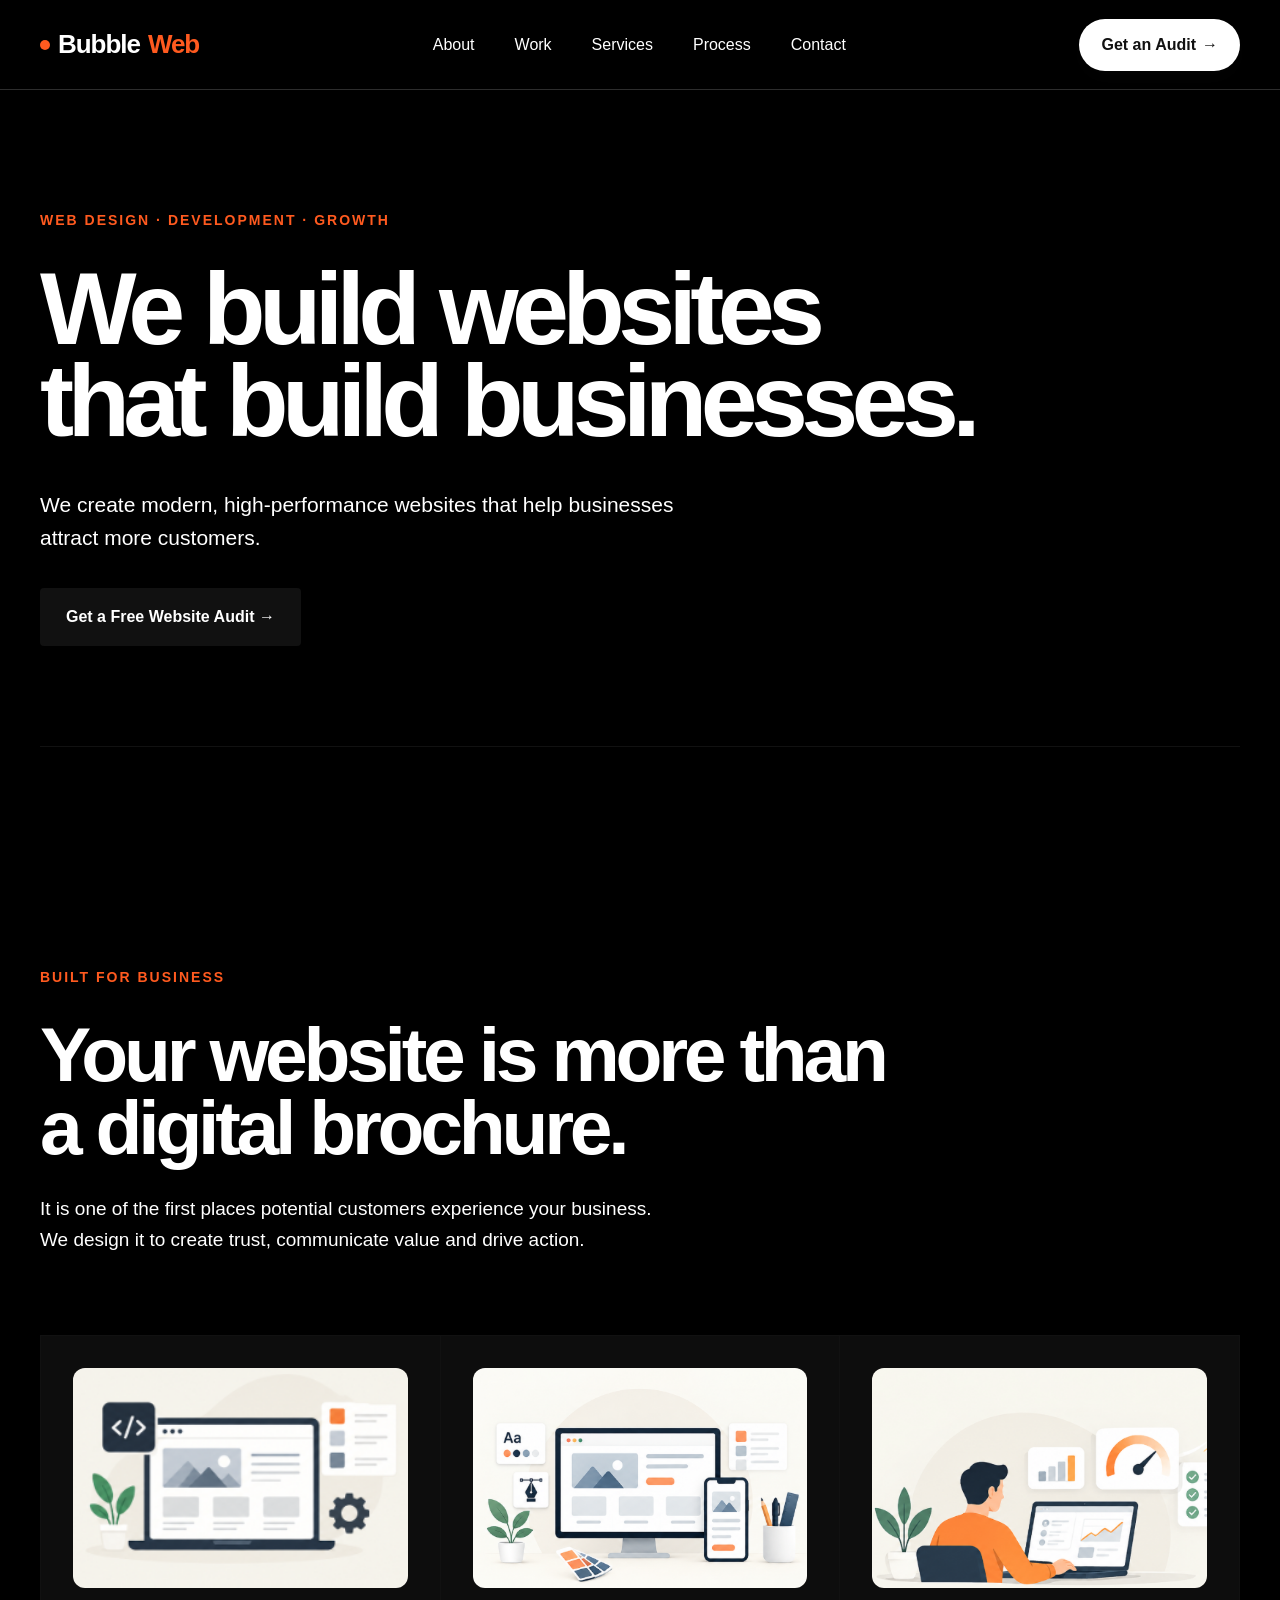
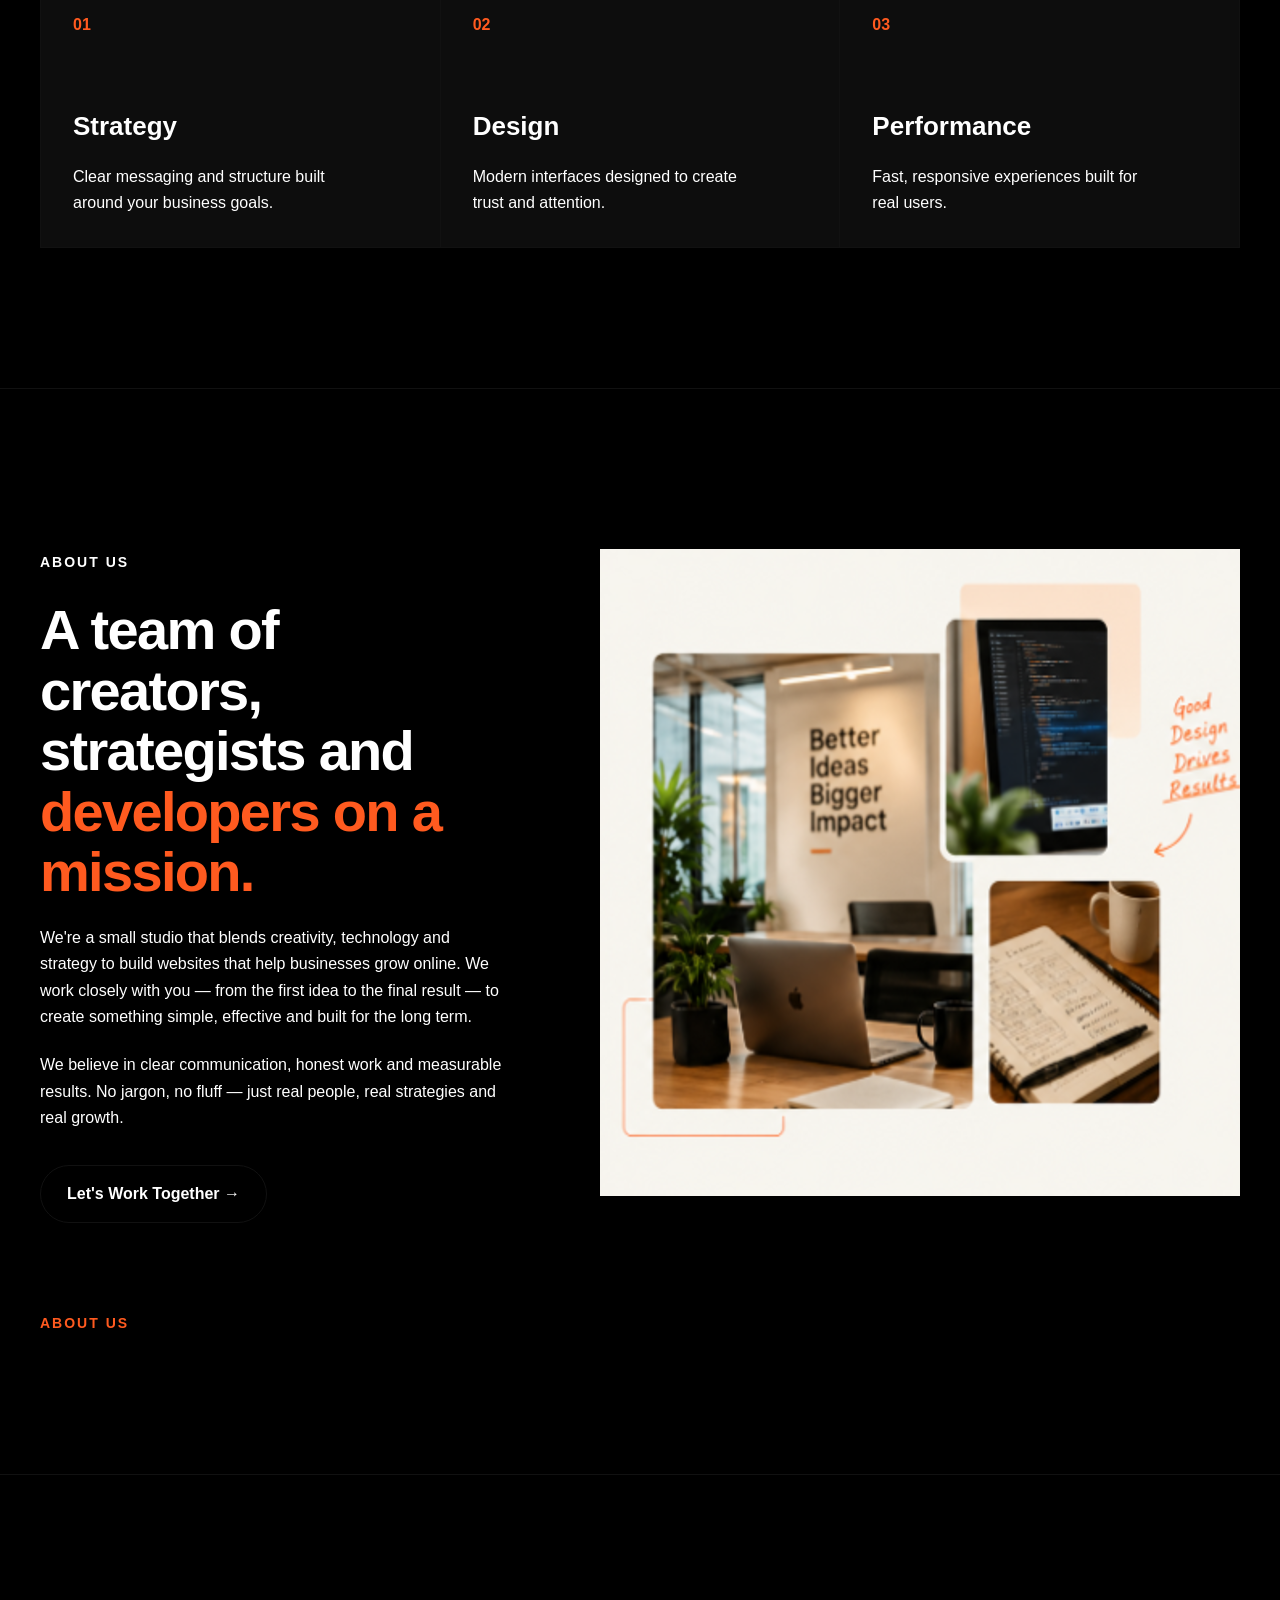
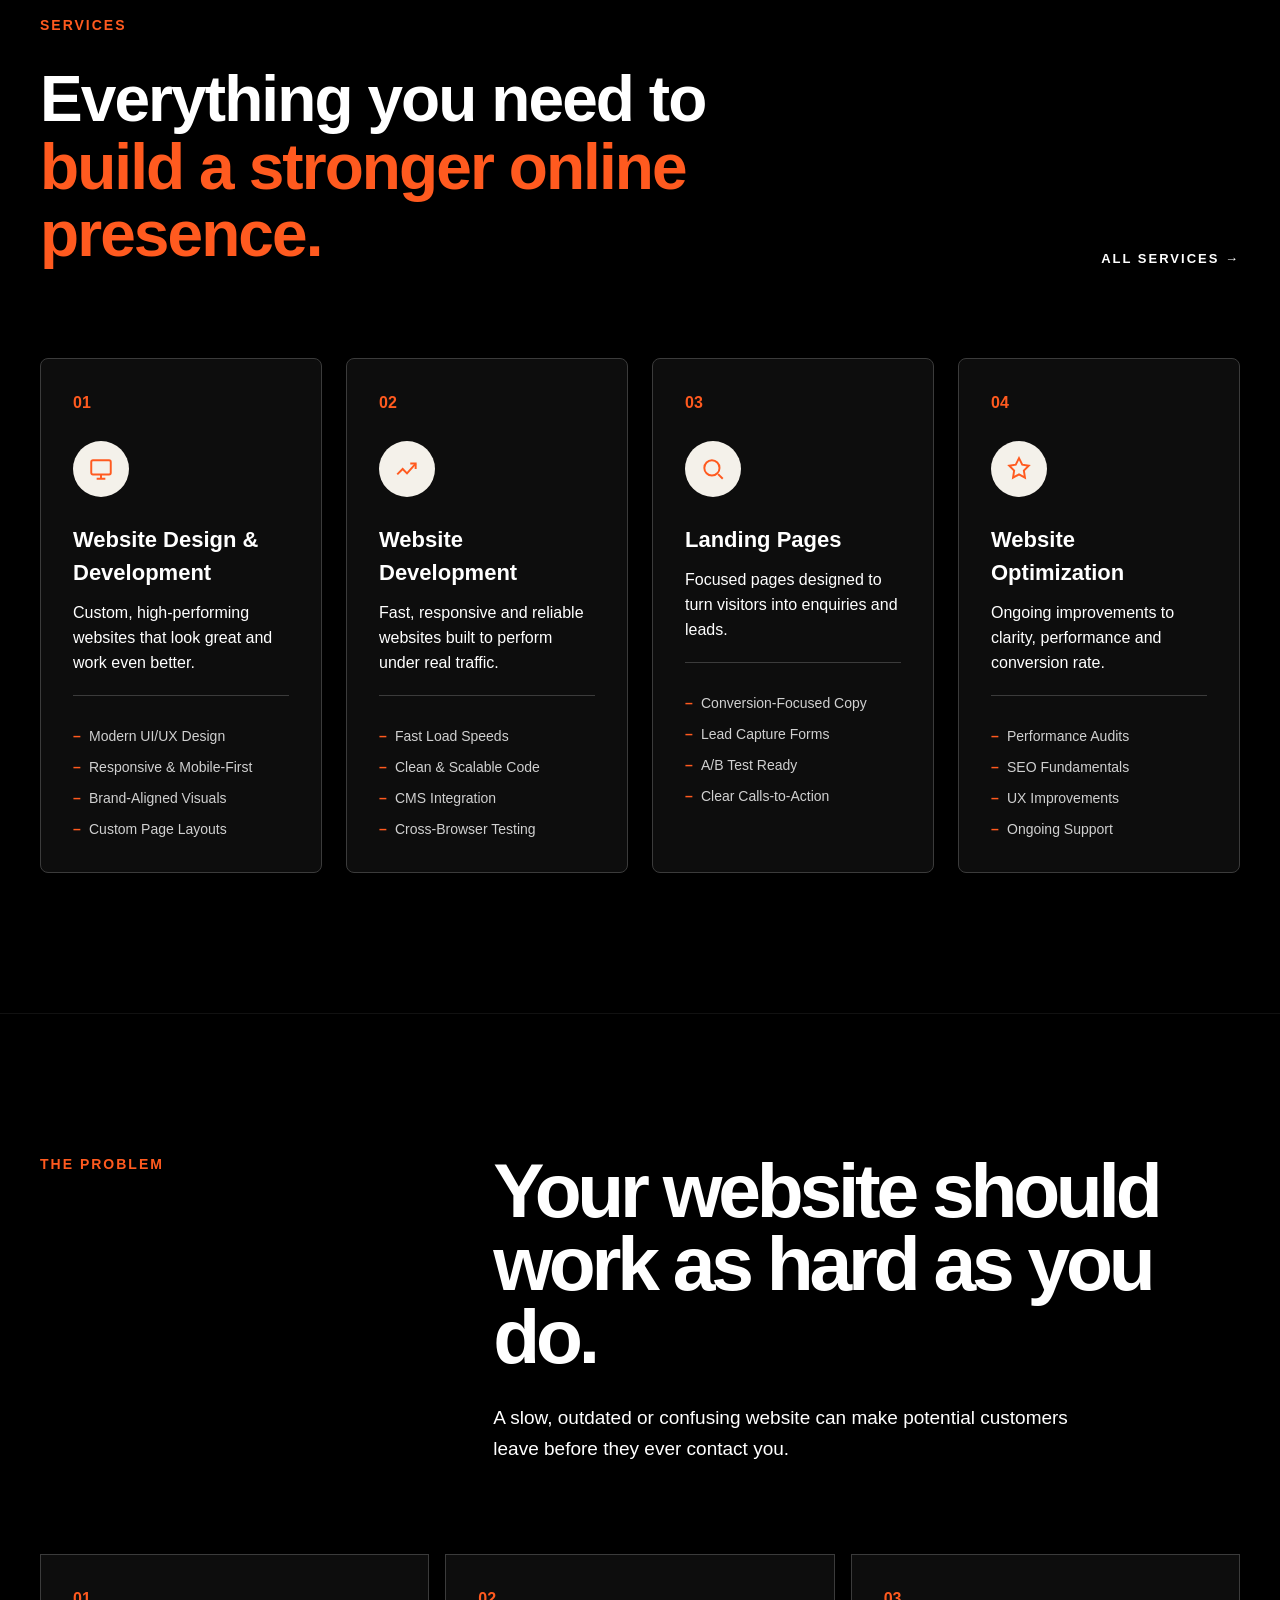
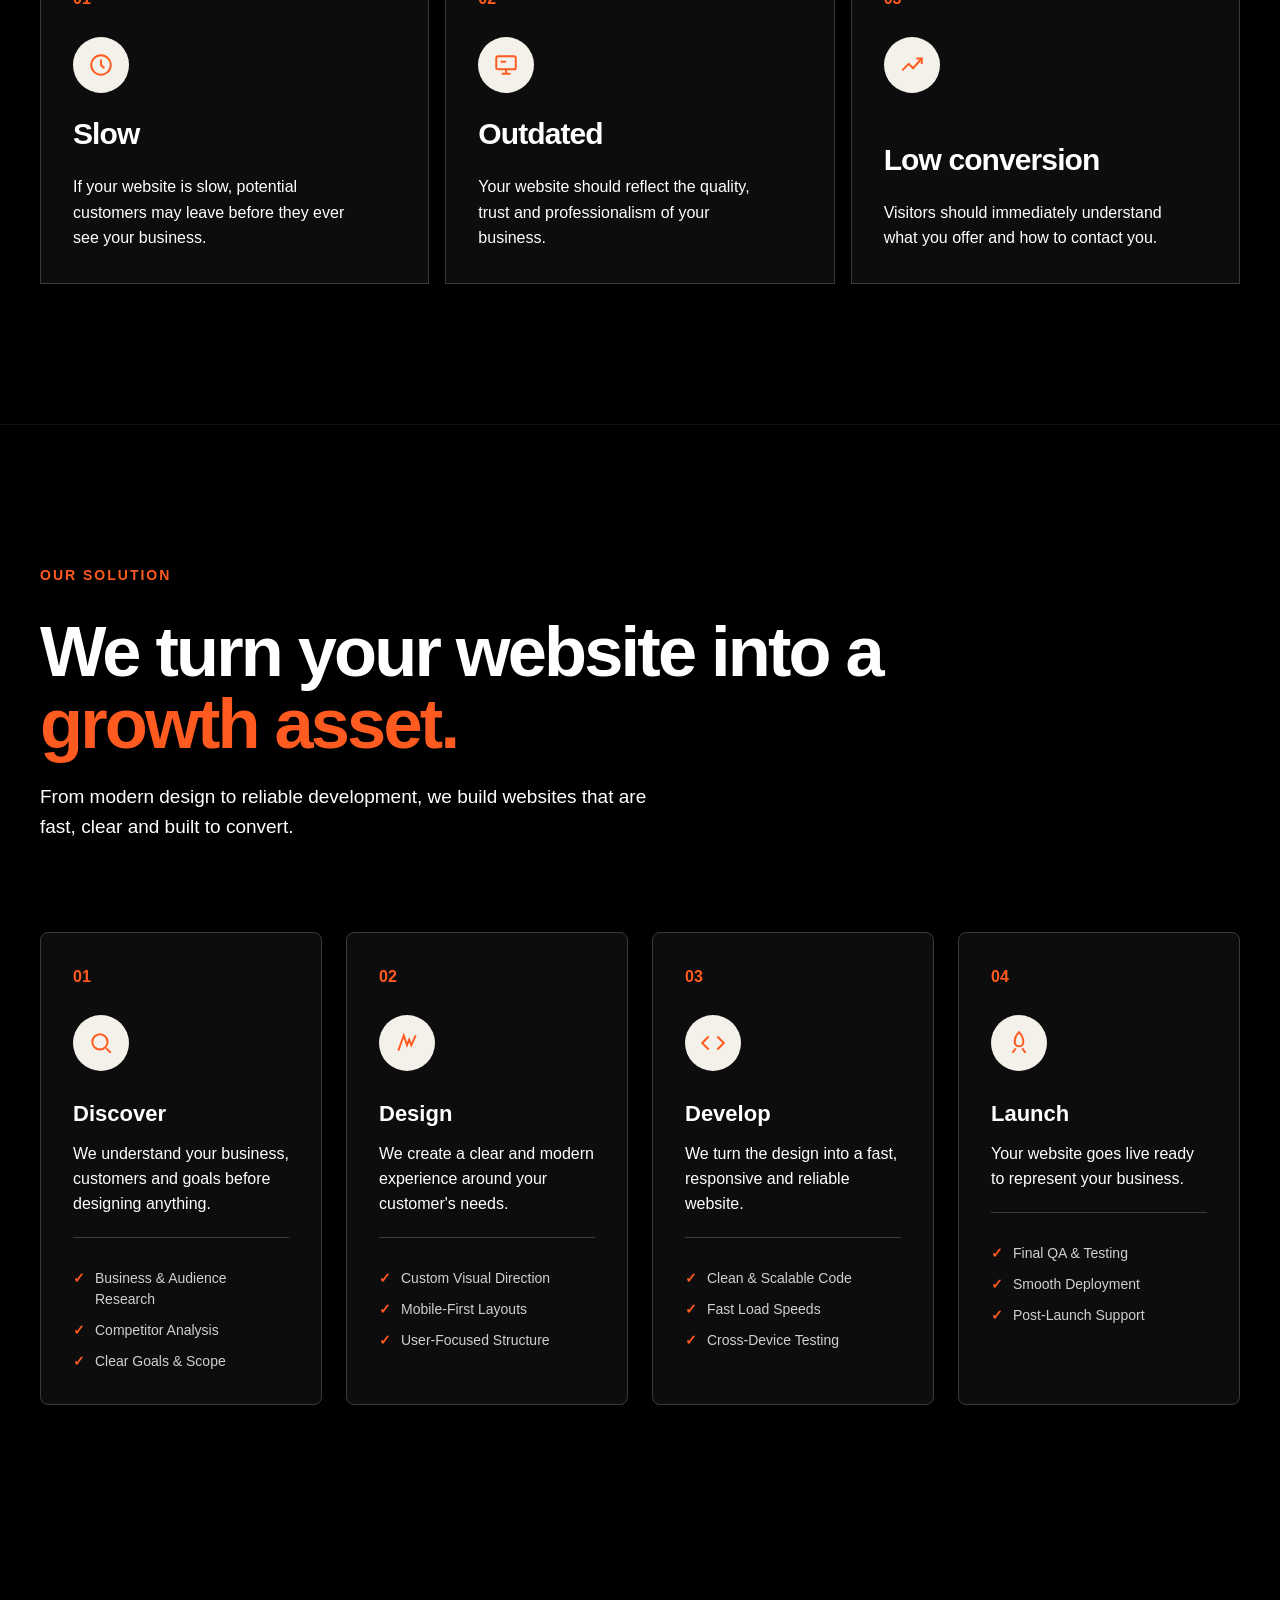
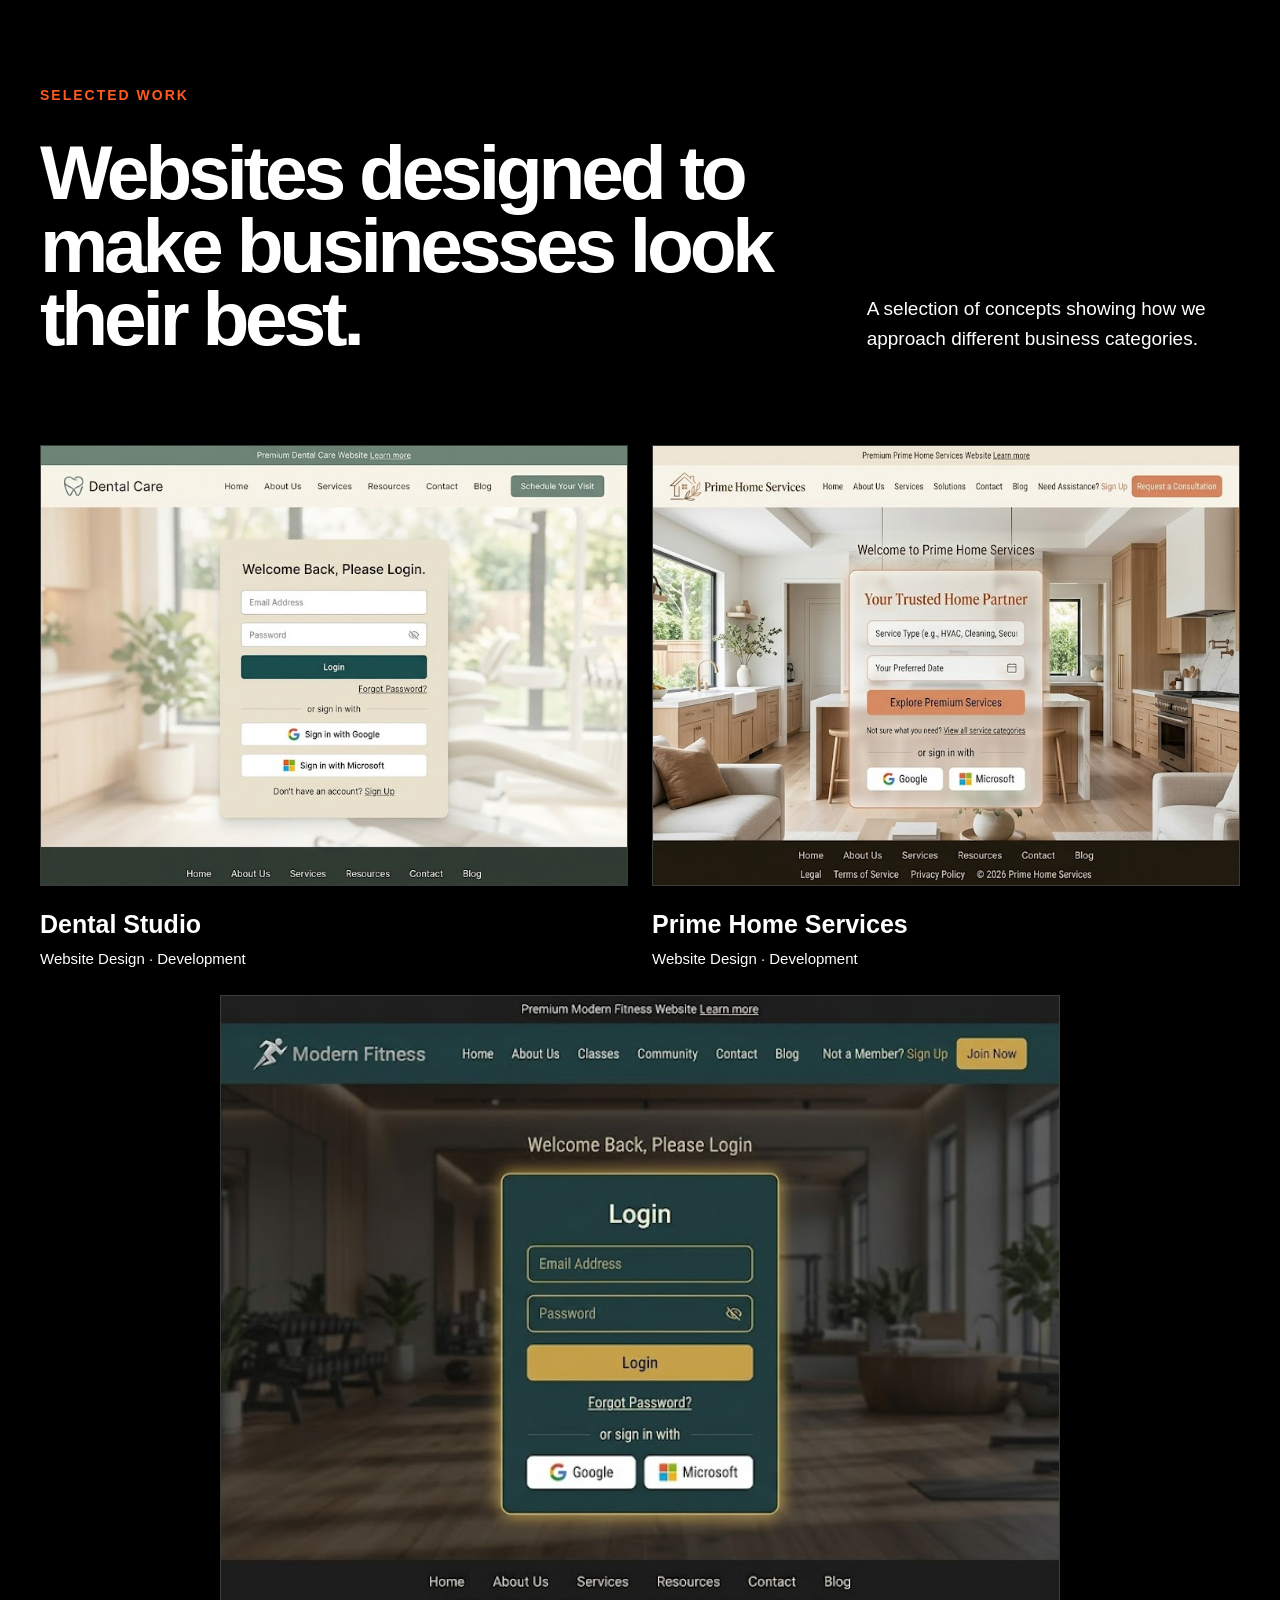
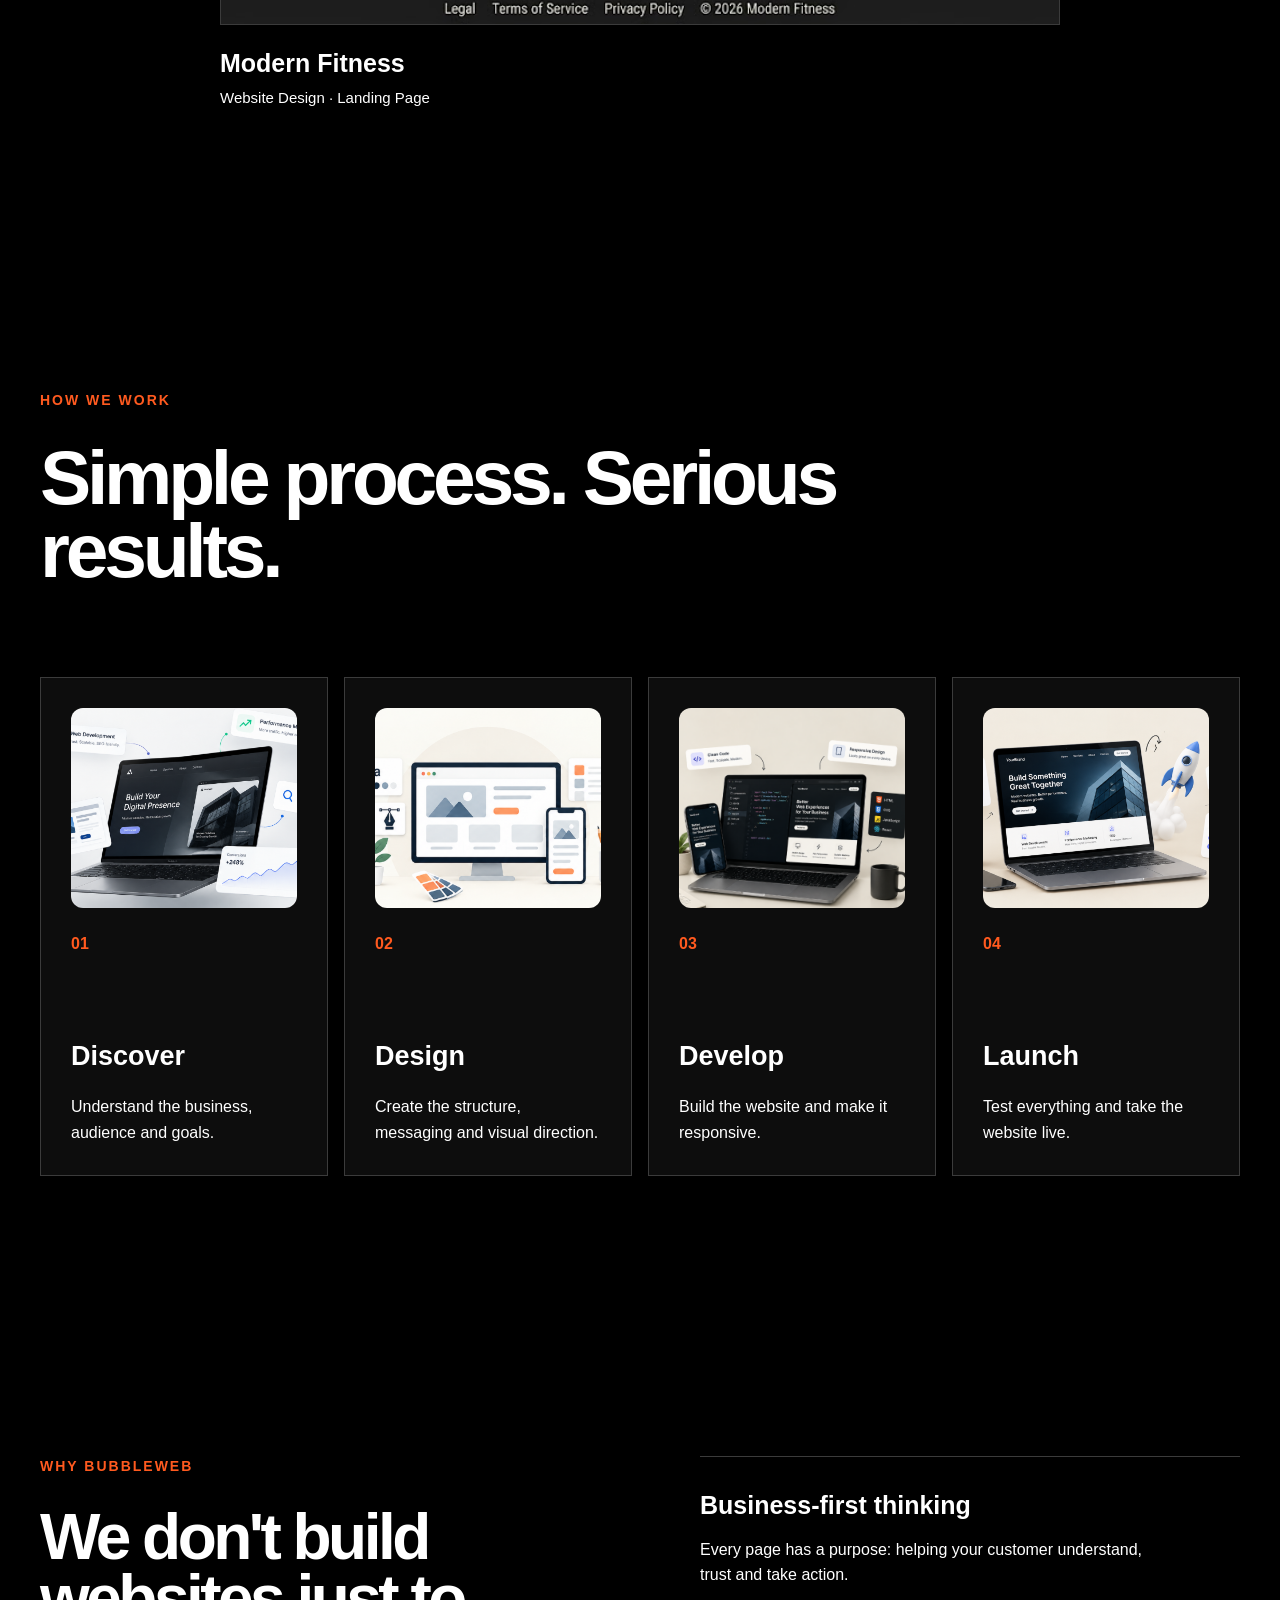
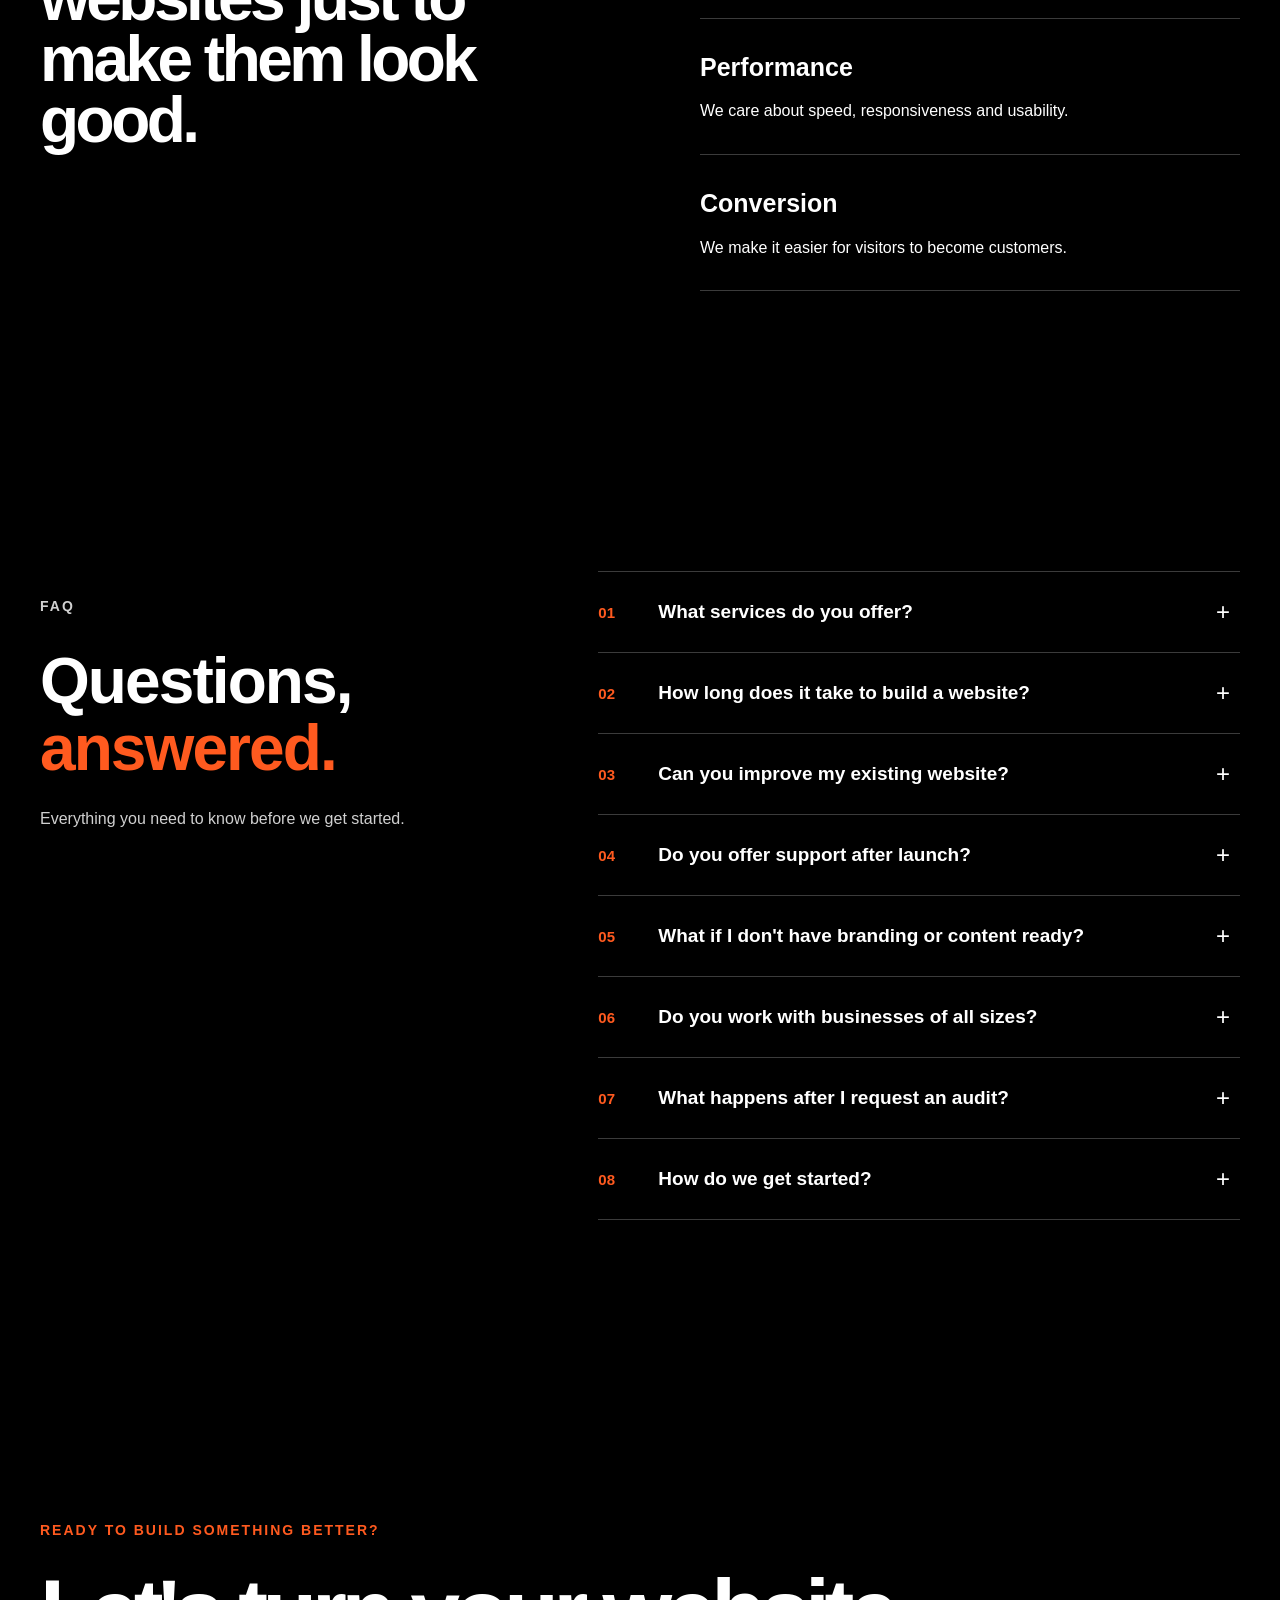
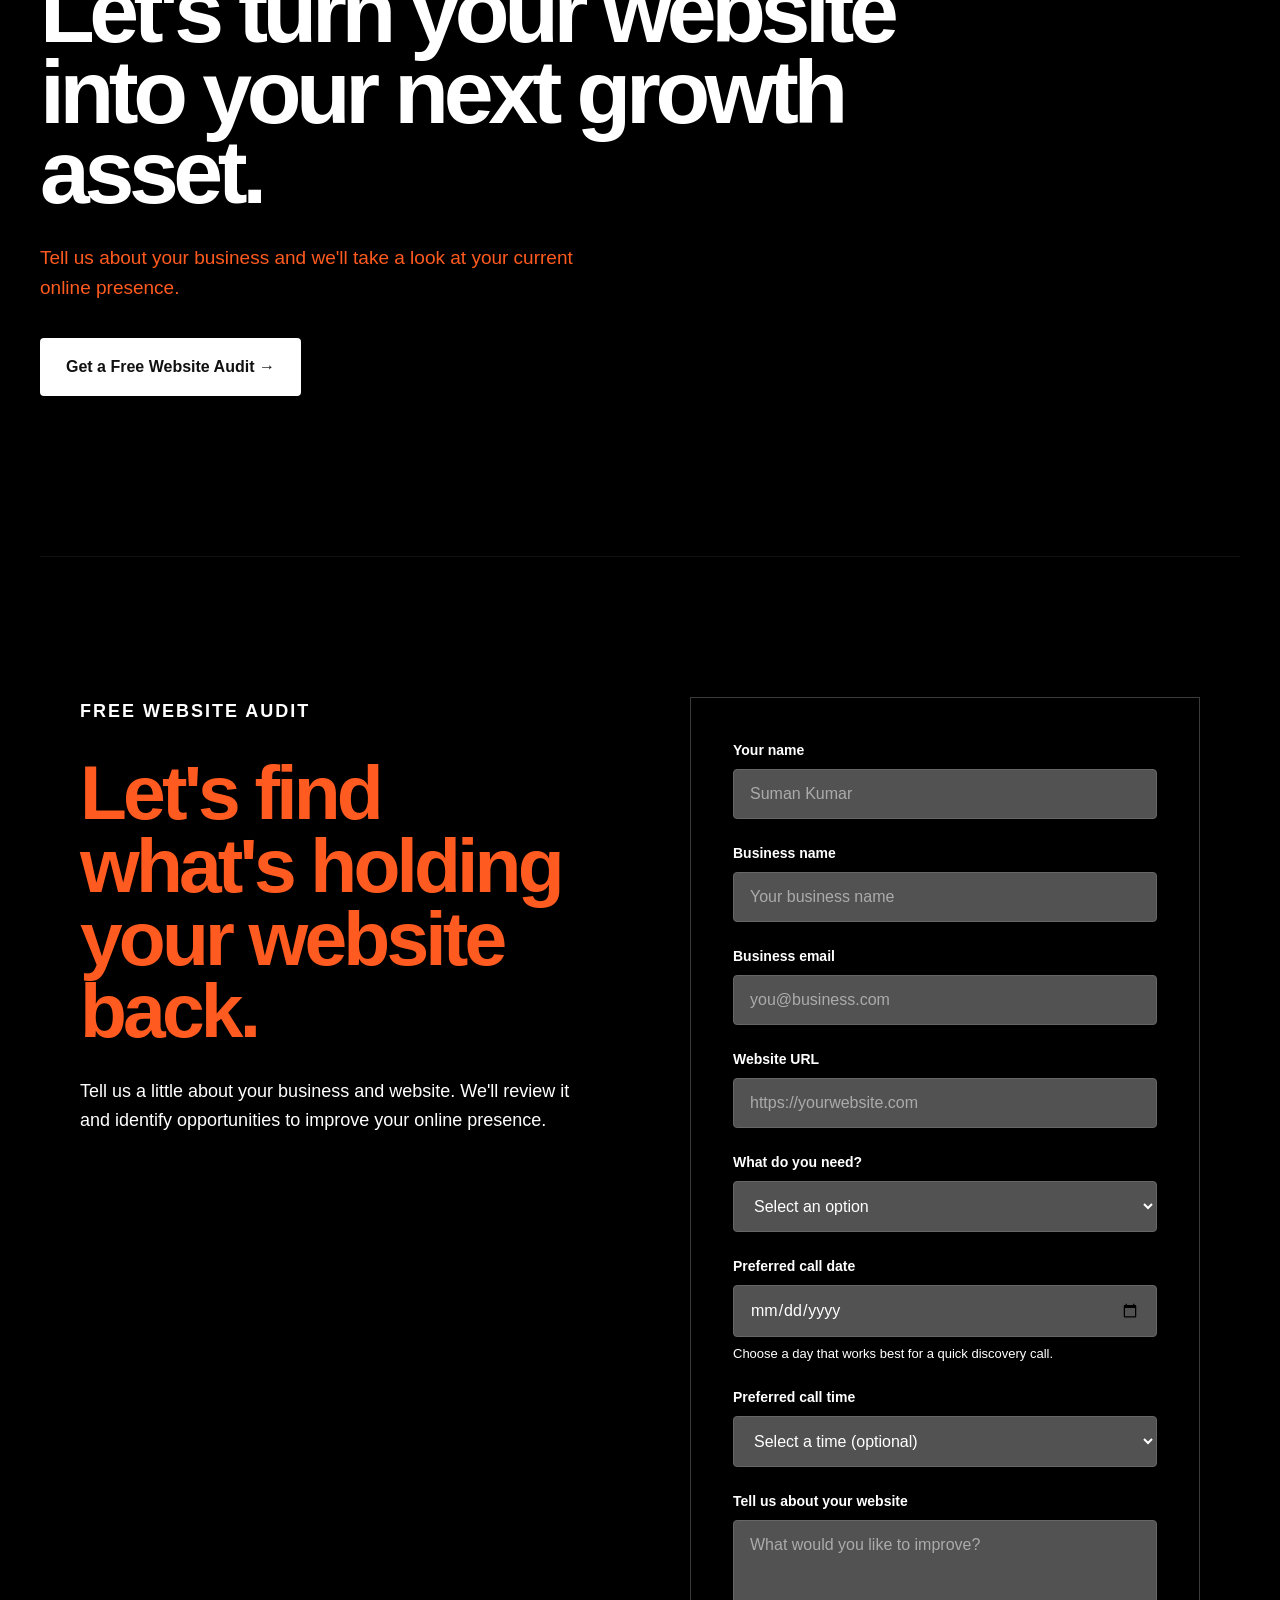
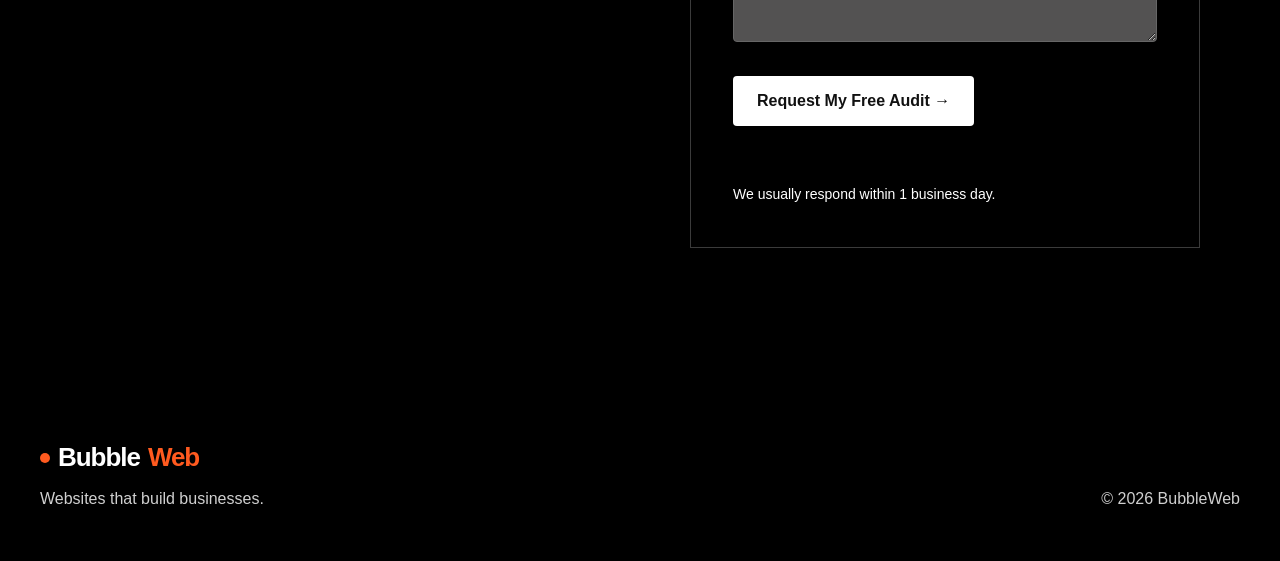
<file: index.html>
<!doctype html>
<html lang="en">
  <head>
    <meta charset="UTF-8" />

    <meta name="viewport" content="width=device-width, initial-scale=1.0" />

    <title>BubbleWeb — Websites That Build Businesses</title>

    <link rel="stylesheet" href="style.css" />
  </head>

  <body>
    <!-- =========================
         NAVIGATION
    ========================== -->

    <header class="navbar">
      <a href="#" class="logo">
        <span>Bubble</span><span class="logo-accent">Web</span>
      </a>

      <nav class="nav-links">
        <a href="#about">About</a>

        <a href="#work">Work</a>

        <a href="#services">Services</a>

        <a href="#process">Process</a>

        <a href="#contact">Contact</a>
      </nav>

      <a href="#contact" class="nav-button"> Get an Audit </a>
    </header>

    <main>
      <!-- =========================
             HERO
        ========================== -->

      <section class="hero">
        <div class="container">
          <p class="eyebrow">WEB DESIGN · DEVELOPMENT · GROWTH</p>

          <h1>
            <span class="line">We build websites</span>
            <span class="line">that build businesses.</span>
          </h1>

          <p class="hero-description">
            We create modern, high-performance websites that help businesses
            attract more customers.
          </p>

          <a href="#contact" class="primary-button">
            Get a Free Website Audit →
          </a>

          <div class="hero-line"></div>
        </div>
      </section>

      <!-- =========================
             POSITIONING
        ========================== -->




        <section class="positioning">
  <div class="container">

    <p class="eyebrow reveal-up">BUILT FOR BUSINESS</p>

    <h2 class="reveal-up">
      Your website is more than a digital brochure.
    </h2>

    <p class="section-description reveal-up">
      It is one of the first places potential customers experience your
      business. We design it to create trust, communicate value and drive
      action.
    </p>

    <div class="three-column">

      <!-- Strategy -->
      <div class="simple-block reveal-up">

        <div class="block-image">
          <img
            src="images/Strategy.png"
            alt="Strategy"
          />
        </div>

        <span>01</span>

        <h3>Strategy</h3>

        <p>
          Clear messaging and structure built around your business goals.
        </p>

      </div>


      <!-- Design -->
      <div class="simple-block reveal-up">

        <div class="block-image">
          <img
            src="images/Design.png"
            alt="Design"
          />
        </div>

        <span>02</span>

        <h3>Design</h3>

        <p>
          Modern interfaces designed to create trust and attention.
        </p>

      </div>


      <!-- Performance -->
      <div class="simple-block reveal-up">

        <div class="block-image">
          <img
            src="images/performance.png"
            alt="Performance"
          />
        </div>

        <span>03</span>

        <h3>Performance</h3>

        <p>
          Fast, responsive experiences built for real users.
        </p>

      </div>

    </div>
  </div>
</section>
      <!-- <section class="positioning">
        <div class="container">
          <p class="eyebrow reveal-up">BUILT FOR BUSINESS</p>

          <h2 class="reveal-up">
            Your website is more than a digital brochure.
          </h2>

          <p class="section-description reveal-up">
            It is one of the first places potential customers experience your
            business. We design it to create trust, communicate value and drive
            action.
          </p>

          <div class="three-column">
            <div class="simple-block reveal-up">
              <span>01</span>

              <h3>Strategy</h3>

              <p>
                Clear messaging and structure built around your business goals.
              </p>
            </div>

            <div class="simple-block reveal-up">
              <span>02</span>

              <h3>Design</h3>

              <p>Modern interfaces designed to create trust and attention.</p>
            </div>

            <div class="simple-block reveal-up">
              <span>03</span>

              <h3>Performance</h3>

              <p>Fast, responsive experiences built for real users.</p>
            </div>
          </div>
        </div>
      </section> -->

      <!-- =========================
             ABOUT US
        ========================== -->

      <section class="about-section" id="about">
        <div class="container about-layout">
          <div class="about-intro reveal-up">
            <p class="eyebrow">ABOUT US</p>

            <h2>
              A team of creators, strategists and
              <span>developers on a mission.</span>
            </h2>

            <p>
              We're a small studio that blends creativity, technology and
              strategy to build websites that help businesses grow online. We
              work closely with you — from the first idea to the final result —
              to create something simple, effective and built for the long term.
            </p>

            <p>
              We believe in clear communication, honest work and measurable
              results. No jargon, no fluff — just real people, real strategies
              and real growth.
            </p>

            <a href="#contact" class="outline-button">
              Let's Work Together →
            </a>
          </div>

          <div class="about-image">
            <img src="images\About-us.png" alt="About Us" />
          </div>

          <p class="eyebrow">ABOUT US</p>

          <!-- <div class="about-visual reveal-up">

                    <div class="about-visual-accent"></div>

                    <div class="about-photo-main">
                        <span>OUR STUDIO</span>
                    </div>

                    <div class="about-photo-small about-photo-code">
                        <span>&lt;/&gt;</span>
                    </div>

                    <div class="about-photo-small about-photo-notes">
                        <span>NOTES</span>
                    </div>

                    <div class="about-note">
                        Good Design<br>Drives Results
                    </div> -->
        </div>

        <!-- </div> -->
      </section>

      <!-- =========================
             SERVICES (CARD GRID)
        ========================== -->

      <section class="services-section" id="services">
        <div class="container">
          <div class="services-heading reveal-up">
            <div>
              <p class="eyebrow">SERVICES</p>

              <h2>
                Everything you need to
                <span>build a stronger online presence.</span>
              </h2>
            </div>

            <a href="#contact" class="services-all-link"> ALL SERVICES → </a>
          </div>

          <div class="services-cards">
            <div class="service-card reveal-up">
              <span class="card-number">01</span>

              <div class="service-icon">
                <svg
                  viewBox="0 0 24 24"
                  fill="none"
                  stroke="currentColor"
                  stroke-width="1.8"
                >
                  <rect x="3" y="4" width="18" height="13" rx="1.5"></rect>
                  <path d="M8 21h8M12 17v4"></path>
                </svg>
              </div>

              <h3>Website Design &amp; Development</h3>

              <p>
                Custom, high-performing websites that look great and work even
                better.
              </p>

              <ul class="service-list-mini">
                <li>Modern UI/UX Design</li>
                <li>Responsive &amp; Mobile-First</li>
                <li>Brand-Aligned Visuals</li>
                <li>Custom Page Layouts</li>
              </ul>
            </div>

            <div class="service-card reveal-up">
              <span class="card-number">02</span>

              <div class="service-icon">
                <svg
                  viewBox="0 0 24 24"
                  fill="none"
                  stroke="currentColor"
                  stroke-width="1.8"
                >
                  <path d="M3 17l5-5 4 4 8-9"></path>
                  <path d="M15 7h5v5"></path>
                </svg>
              </div>

              <h3>Website Development</h3>

              <p>
                Fast, responsive and reliable websites built to perform under
                real traffic.
              </p>

              <ul class="service-list-mini">
                <li>Fast Load Speeds</li>
                <li>Clean &amp; Scalable Code</li>
                <li>CMS Integration</li>
                <li>Cross-Browser Testing</li>
              </ul>
            </div>

            <div class="service-card reveal-up">
              <span class="card-number">03</span>

              <div class="service-icon">
                <svg
                  viewBox="0 0 24 24"
                  fill="none"
                  stroke="currentColor"
                  stroke-width="1.8"
                >
                  <circle cx="11" cy="11" r="7"></circle>
                  <path d="M21 21l-4.3-4.3"></path>
                </svg>
              </div>

              <h3>Landing Pages</h3>

              <p>
                Focused pages designed to turn visitors into enquiries and
                leads.
              </p>

              <ul class="service-list-mini">
                <li>Conversion-Focused Copy</li>
                <li>Lead Capture Forms</li>
                <li>A/B Test Ready</li>
                <li>Clear Calls-to-Action</li>
              </ul>
            </div>

            <div class="service-card reveal-up">
              <span class="card-number">04</span>

              <div class="service-icon">
                <svg
                  viewBox="0 0 24 24"
                  fill="none"
                  stroke="currentColor"
                  stroke-width="1.8"
                >
                  <path
                    d="M12 2l3 6 6 1-4.5 4.5L17.5 20 12 17l-5.5 3L7.5 13.5 3 9l6-1z"
                  ></path>
                </svg>
              </div>

              <h3>Website Optimization</h3>

              <p>
                Ongoing improvements to clarity, performance and conversion
                rate.
              </p>

              <ul class="service-list-mini">
                <li>Performance Audits</li>
                <li>SEO Fundamentals</li>
                <li>UX Improvements</li>
                <li>Ongoing Support</li>
              </ul>
            </div>
          </div>
        </div>
      </section>

      <!-- =========================
             PROBLEM
        ========================== -->

      <section class="problem-section">
        <div class="container">
          <div class="problem-intro">
            <div>
              <p class="eyebrow reveal-up">THE PROBLEM</p>
            </div>

            <div>
              <h2 class="reveal-up">
                Your website should work as hard as you do.
              </h2>

              <p class="section-description reveal-up">
                A slow, outdated or confusing website can make potential
                customers leave before they ever contact you.
              </p>
            </div>
          </div>

          <div class="problem-grid">
            <div class="problem-card reveal-up">
              <span class="card-number"> 01 </span>

              <div class="problem-icon">
                <svg
                  viewBox="0 0 24 24"
                  fill="none"
                  stroke="currentColor"
                  stroke-width="1.8"
                >
                  <circle cx="12" cy="12" r="9"></circle>
                  <path d="M12 7v5l3 3"></path>
                </svg>
              </div>

              <h3>Slow</h3>

              <p>
                If your website is slow, potential customers may leave before
                they ever see your business.
              </p>
            </div>

            <div class="problem-card reveal-up">
              <span class="card-number"> 02 </span>

              <div class="problem-icon">
                <svg
                  viewBox="0 0 24 24"
                  fill="none"
                  stroke="currentColor"
                  stroke-width="1.8"
                >
                  <rect x="3" y="4" width="18" height="12" rx="1.5"></rect>
                  <path d="M8 20h8M12 16v4"></path>
                  <path d="M7 9h5"></path>
                </svg>
              </div>

              <h3>Outdated</h3>

              <p>
                Your website should reflect the quality, trust and
                professionalism of your business.
              </p>
            </div>

            <div class="problem-card reveal-up">
              <span class="card-number"> 03 </span>

              <div class="problem-icon">
                <svg
                  viewBox="0 0 24 24"
                  fill="none"
                  stroke="currentColor"
                  stroke-width="1.8"
                >
                  <path d="M3 17l6-6 4 4 8-9"></path>
                  <path d="M21 11V6h-5"></path>
                </svg>
              </div>

              <h3>Low conversion</h3>

              <p>
                Visitors should immediately understand what you offer and how to
                contact you.
              </p>
            </div>
          </div>
        </div>
      </section>

      <!-- =========================
             SOLUTION (CARD GRID)
        ========================== -->

      <section class="solution-section">
        <div class="container">
          <p class="eyebrow reveal-up">OUR SOLUTION</p>

          <h2 class="reveal-up">
            We turn your website into a <span>growth asset.</span>
          </h2>

          <p class="section-description reveal-up">
            From modern design to reliable development, we build websites that
            are fast, clear and built to convert.
          </p>

          <div class="solution-cards">
            <div class="solution-card reveal-up">
              <span class="card-number">01</span>

              <div class="solution-icon">
                <svg
                  viewBox="0 0 24 24"
                  fill="none"
                  stroke="currentColor"
                  stroke-width="1.8"
                >
                  <circle cx="11" cy="11" r="7"></circle>
                  <path d="M21 21l-4.3-4.3"></path>
                </svg>
              </div>

              <h3>Discover</h3>

              <p>
                We understand your business, customers and goals before
                designing anything.
              </p>

              <ul class="solution-list">
                <li>Business &amp; Audience Research</li>
                <li>Competitor Analysis</li>
                <li>Clear Goals &amp; Scope</li>
              </ul>
            </div>

            <div class="solution-card reveal-up">
              <span class="card-number">02</span>

              <div class="solution-icon">
                <svg
                  viewBox="0 0 24 24"
                  fill="none"
                  stroke="currentColor"
                  stroke-width="1.8"
                >
                  <path d="M4 19l5-14 3 9 2-5 2 5 4-9"></path>
                </svg>
              </div>

              <h3>Design</h3>

              <p>
                We create a clear and modern experience around your customer's
                needs.
              </p>

              <ul class="solution-list">
                <li>Custom Visual Direction</li>
                <li>Mobile-First Layouts</li>
                <li>User-Focused Structure</li>
              </ul>
            </div>

            <div class="solution-card reveal-up">
              <span class="card-number">03</span>

              <div class="solution-icon">
                <svg
                  viewBox="0 0 24 24"
                  fill="none"
                  stroke="currentColor"
                  stroke-width="1.8"
                >
                  <path d="M8 6L2 12l6 6M16 6l6 6-6 6"></path>
                </svg>
              </div>

              <h3>Develop</h3>

              <p>
                We turn the design into a fast, responsive and reliable website.
              </p>

              <ul class="solution-list">
                <li>Clean &amp; Scalable Code</li>
                <li>Fast Load Speeds</li>
                <li>Cross-Device Testing</li>
              </ul>
            </div>

            <div class="solution-card reveal-up">
              <span class="card-number">04</span>

              <div class="solution-icon">
                <svg
                  viewBox="0 0 24 24"
                  fill="none"
                  stroke="currentColor"
                  stroke-width="1.8"
                >
                  <path d="M12 2c3 3 4 6 4 9a4 4 0 0 1-8 0c0-3 1-6 4-9z"></path>
                  <path d="M9 17l-3 4M15 17l3 4"></path>
                </svg>
              </div>

              <h3>Launch</h3>

              <p>Your website goes live ready to represent your business.</p>

              <ul class="solution-list">
                <li>Final QA &amp; Testing</li>
                <li>Smooth Deployment</li>
                <li>Post-Launch Support</li>
              </ul>
            </div>
          </div>
        </div>
      </section>

      <!-- =========================
             WORK / PORTFOLIO
        ========================== -->


        <section class="work-section" id="work">
        <div class="container">
          <p class="eyebrow reveal-up">SELECTED WORK</p>

          <div class="section-heading reveal-up">
            <h2>Websites designed to make businesses look their best.</h2>

            <p class="section-description">
              A selection of concepts showing how we approach different business
              categories.
            </p>
          </div>

          <div class="work-grid">
            <article class="work-card reveal-up">
              <div class="work-visual">
                <img src="images/dentalcare1.png" class="is-active" alt="Dental Studio concept 1" />
                <img src="images/dentalcare2.png" alt="Dental Studio concept 2" />
                <img src="images/dentalcare3.png" alt="Dental Studio concept 3" />
              </div>

              <div class="work-info">
                <h3>Dental Studio</h3>

                <p>Website Design · Development</p>
              </div>
            </article>

            <article class="work-card reveal-up">
              <div class="work-visual">
                <img src="images/homeservices1.png" class="is-active" alt="Prime Home Services concept 1" />
                <img src="images/homeservices2.png" alt="Prime Home Services concept 2" />
                <img src="images/homeservices3.png" alt="Prime Home Services concept 3" />
              </div>

              <div class="work-info">
                <h3>Prime Home Services</h3>

                <p>Website Design · Development</p>
              </div>
            </article>

            <article class="work-card reveal-up">
              <div class="work-visual">
                <img src="images/modernfitness1.png" class="is-active" alt="Modern Fitness concept 1" />
                <img src="images/modernfitness2.png" alt="Modern Fitness concept 2" />
                <img src="images/modernfitness3.png" alt="Modern Fitness concept 3" />
              </div>

              <div class="work-info">
                <h3>Modern Fitness</h3>

                <p>Website Design · Landing Page</p>
              </div>
            </article>
          </div>
        </div>
      </section>

      <!-- <section class="work-section" id="work">
        <div class="container">
          <p class="eyebrow reveal-up">SELECTED WORK</p>

          <div class="section-heading reveal-up">
            <h2>Websites designed to make businesses look their best.</h2>

            <p class="section-description">
              A selection of concepts showing how we approach different business
              categories.
            </p>
          </div>

          <div class="work-grid">
            <article class="work-card reveal-up">
              <div class="work-visual">
                <span> CONCEPT 01 </span>
              </div>

              <div class="work-info">
                <h3>Dental Studio</h3>

                <p>Website Design · Development</p>
              </div>
            </article>

            <article class="work-card reveal-up">
              <div class="work-visual">
                <span> CONCEPT 02 </span>
              </div>

              <div class="work-info">
                <h3>Prime Home Services</h3>

                <p>Website Design · Development</p>
              </div>
            </article>

            <article class="work-card reveal-up">
              <div class="work-visual">
                <span> CONCEPT 03 </span>
              </div>

              <div class="work-info">
                <h3>Modern Fitness</h3>

                <p>Website Design · Landing Page</p>
              </div>
            </article>
          </div>
        </div>
      </section> -->

      <!-- =========================
             PROCESS
        ========================== -->


        <section class="process-section" id="process">
  <div class="container">

    <p class="eyebrow reveal-up">HOW WE WORK</p>

    <h2 class="reveal-up">
      Simple process. Serious results.
    </h2>

    <div class="process-grid">

      <!-- Discover -->
      <div class="process-item reveal-up">

        <div class="process-image">
          <img
            src="images/discover.png"
            alt="Discover process"
          />
        </div>

        <span>01</span>

        <h3>Discover</h3>

        <p>
          Understand the business, audience and goals.
        </p>

      </div>


      <!-- Design -->
      <div class="process-item reveal-up">

        <div class="process-image">
          <img
            src="images/Design.png"
            alt="Design process"
          />
        </div>

        <span>02</span>

        <h3>Design</h3>

        <p>
          Create the structure, messaging and visual direction.
        </p>

      </div>


      <!-- Develop -->
      <div class="process-item reveal-up">

        <div class="process-image">
          <img
            src="images/develop.png"
            alt="Website development"
          />
        </div>

        <span>03</span>

        <h3>Develop</h3>

        <p>
          Build the website and make it responsive.
        </p>

      </div>


      <!-- Launch -->
      <div class="process-item reveal-up">

        <div class="process-image">
          <img
            src="images/launch.png"
            alt="Website launch"
          />
        </div>

        <span>04</span>

        <h3>Launch</h3>

        <p>
          Test everything and take the website live.
        </p>

      </div>

    </div>
  </div>
</section>

      <!-- <section class="process-section" id="process">
        <div class="container">
          <p class="eyebrow reveal-up">HOW WE WORK</p>

          <h2 class="reveal-up">Simple process. Serious results.</h2>

          <div class="process-grid">
            <div class="process-item reveal-up">
              <span> 01 </span>

              <h3>Discover</h3>

              <p>Understand the business, audience and goals.</p>
            </div>

            <div class="process-item reveal-up">
              <span> 02 </span>

              <h3>Design</h3>

              <p>Create the structure, messaging and visual direction.</p>
            </div>

            <div class="process-item reveal-up">
              <span> 03 </span>

              <h3>Develop</h3>

              <p>Build the website and make it responsive.</p>
            </div>

            <div class="process-item reveal-up">
              <span> 04 </span>

              <h3>Launch</h3>

              <p>Test everything and take the website live.</p>
            </div>
          </div>
        </div>
      </section> -->

      <!-- =========================
             WHY BUBBLEWEB
        ========================== -->

      <section class="why-section">
        <div class="container">
          <div class="why-layout">
            <div class="reveal-up">
              <p class="eyebrow">WHY BUBBLEWEB</p>

              <h2>We don't build websites just to make them look good.</h2>
            </div>

            <div class="why-list reveal-up">
              <div class="why-item">
                <h3>Business-first thinking</h3>

                <p>
                  Every page has a purpose: helping your customer understand,
                  trust and take action.
                </p>
              </div>

              <div class="why-item">
                <h3>Performance</h3>

                <p>We care about speed, responsiveness and usability.</p>
              </div>

              <div class="why-item">
                <h3>Conversion</h3>

                <p>We make it easier for visitors to become customers.</p>
              </div>
            </div>
          </div>
        </div>
      </section>

      <!-- =========================
             FAQ
        ========================== -->

      <section class="faq-section" id="faq">
        <div class="container">
          <div class="faq-layout">
            <div class="faq-intro reveal-up">
              <p class="eyebrow">FAQ</p>

              <h2>
                Questions,
                <span>answered.</span>
              </h2>

              <p>Everything you need to know before we get started.</p>

              <!-- <div class="faq-arc"></div> -->
            </div>

            <div class="faq-list reveal-up">
              <div class="faq-item">
                <button class="faq-question" type="button">
                  <span class="faq-number">01</span>
                  <span>What services do you offer?</span>
                  <span class="faq-toggle">+</span>
                </button>
                <div class="faq-answer">
                  <p>
                    We offer website design &amp; development, landing pages,
                    and ongoing website optimization to help your business grow
                    online.
                  </p>
                </div>
              </div>

              <div class="faq-item">
                <button class="faq-question" type="button">
                  <span class="faq-number">02</span>
                  <span>How long does it take to build a website?</span>
                  <span class="faq-toggle">+</span>
                </button>
                <div class="faq-answer">
                  <p>
                    Most projects take between 3 and 6 weeks from discovery to
                    launch, depending on scope and how ready your content is.
                  </p>
                </div>
              </div>

              <div class="faq-item">
                <button class="faq-question" type="button">
                  <span class="faq-number">03</span>
                  <span>Can you improve my existing website?</span>
                  <span class="faq-toggle">+</span>
                </button>
                <div class="faq-answer">
                  <p>
                    Absolutely. We can audit your existing website and improve
                    its design, performance, usability and conversion rate
                    without necessarily rebuilding everything from scratch.
                  </p>
                </div>
              </div>

              <div class="faq-item">
                <button class="faq-question" type="button">
                  <span class="faq-number">04</span>
                  <span>Do you offer support after launch?</span>
                  <span class="faq-toggle">+</span>
                </button>
                <div class="faq-answer">
                  <p>
                    Yes, we offer ongoing maintenance and updates so your
                    website keeps performing well long after it goes live.
                  </p>
                </div>
              </div>

              <div class="faq-item">
                <button class="faq-question" type="button">
                  <span class="faq-number">05</span>
                  <span>What if I don't have branding or content ready?</span>
                  <span class="faq-toggle">+</span>
                </button>
                <div class="faq-answer">
                  <p>
                    That's okay. We can help guide your messaging and structure
                    so your website still launches with clarity, even if your
                    assets aren't fully finalized.
                  </p>
                </div>
              </div>

              <div class="faq-item">
                <button class="faq-question" type="button">
                  <span class="faq-number">06</span>
                  <span>Do you work with businesses of all sizes?</span>
                  <span class="faq-toggle">+</span>
                </button>
                <div class="faq-answer">
                  <p>
                    We work primarily with small businesses and growing
                    companies who want a website that actually supports their
                    growth.
                  </p>
                </div>
              </div>

              <div class="faq-item">
                <button class="faq-question" type="button">
                  <span class="faq-number">07</span>
                  <span>What happens after I request an audit?</span>
                  <span class="faq-toggle">+</span>
                </button>
                <div class="faq-answer">
                  <p>
                    We'll review your current website and get back to you within
                    1 business day with clear feedback and next steps.
                  </p>
                </div>
              </div>

              <div class="faq-item">
                <button class="faq-question" type="button">
                  <span class="faq-number">08</span>
                  <span>How do we get started?</span>
                  <span class="faq-toggle">+</span>
                </button>
                <div class="faq-answer">
                  <p>
                    Request your free website audit above, and we'll take it
                    from there.
                  </p>
                </div>
              </div>
            </div>
          </div>
        </div>
      </section>

      <!-- =========================
             FINAL CTA
        ========================== -->

      <section class="cta-section" id="contact">
        <div class="container">
          <p class="eyebrow">READY TO BUILD SOMETHING BETTER?</p>

          <h2>Let's turn your website into your next growth asset.</h2>

          <p>
            Tell us about your business and we'll take a look at your current
            online presence.
          </p>

          <a href="#audit" class="primary-button">
            Get a Free Website Audit →
          </a>
        </div>
      </section>

      <section class="audit-section" id="audit">
        <div class="audit-intro">
          <p class="eyebrow">FREE WEBSITE AUDIT</p>

          <h2 style="color:#ff5a1f;">Let's find what's holding your website back.</h2>

          <p>
            Tell us a little about your business and website. We'll review it
            and identify opportunities to improve your online presence.
          </p>
        </div>

        <form
          class="audit-form"
          action="https://formspree.io/f/mzebzjon"
          method="POST"
        >
          <input
            type="hidden"
            name="_next"
            value="https://bubbleweb.online/success.html"
          />

          <div class="form-group">
            <label for="name">Your name</label>
            <input
              type="text"
              id="name"
              name="name"
              placeholder="Suman Kumar"
              required
            />
          </div>

          <div class="form-group">
            <label for="business">Business name</label>
            <input
              type="text"
              id="business"
              name="business"
              placeholder="Your business name"
              required
            />
          </div>

          <div class="form-group">
            <label for="email">Business email</label>
            <input
              type="email"
              id="email"
              name="email"
              placeholder="you@business.com"
              required
            />
          </div>

          <div class="form-group">
            <label for="website">Website URL</label>
            <input
              type="url"
              id="website"
              name="website"
              placeholder="https://yourwebsite.com"
              required
            />
          </div>

          <div class="form-group">
            <label for="service">What do you need?</label>

            <select id="service" name="service" required>
              <option value="">Select an option</option>

              <option value="new-website">New website</option>

              <option value="redesign">Website redesign</option>

              <option value="improvements">Improve existing website</option>

              <option value="other">Something else</option>
            </select>
          </div>

          <div class="form-group form-group-schedule">
            <label for="preferred-date">Preferred call date</label>
            <input
              type="date"
              id="preferred-date"
              name="preferred_date"
              required
            />
            <small>Choose a day that works best for a quick discovery call.</small>
          </div>

          <div class="form-group">
            <label for="preferred-time">Preferred call time</label>
            <select id="preferred-time" name="preferred_time">
              <option value="">Select a time (optional)</option>
              <option value="morning">Morning (9:00 AM–12:00 PM)</option>
              <option value="afternoon">Afternoon (12:00 PM–4:00 PM)</option>
              <option value="evening">Evening (4:00 PM–6:00 PM)</option>
            </select>
          </div>

          <div class="form-group">
            <label for="message">Tell us about your website</label>

            <textarea
              id="message"
              name="message"
              rows="5"
              placeholder="What would you like to improve?"
            ></textarea>
          </div>

          <button type="submit" class="audit-submit">
            Request My Free Audit →
          </button>
          <p class="form-success"></p>

          <p class="form-note">We usually respond within 1 business day.</p>
        </form>
      </section>
    </main> 

    <!-- =========================
         FOOTER
    ========================== -->

    <footer class="footer">
      <div class="container footer-content">
        <div>
          <a href="#" class="logo">
            <span>Bubble</span><span class="logo-accent">Web</span>
          </a>

          <p>Websites that build businesses.</p>
        </div>

        <div>
          <p>© 2026 BubbleWeb</p>
        </div>
      </div>
    </footer>

    <script src="script.js"></script>
  </body>
</html>
</file>
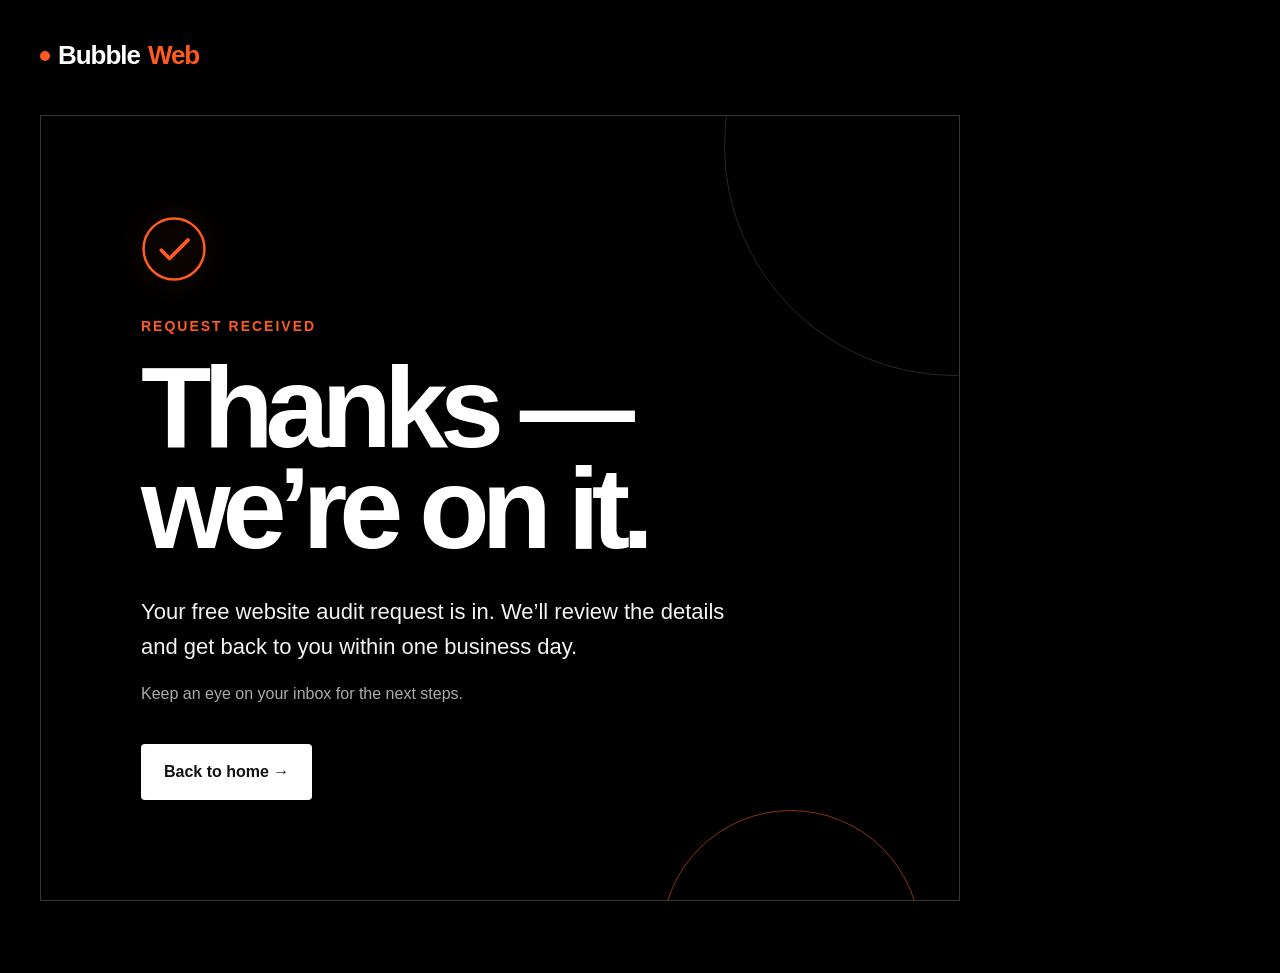
<file: success.html>
<!doctype html>
<html lang="en">
  <head>
    <meta charset="UTF-8" />
    <meta name="viewport" content="width=device-width, initial-scale=1.0" />
    <meta name="robots" content="noindex" />
    <title>Thank You — BubbleWeb</title>
    <link rel="stylesheet" href="style.css" />
  </head>
  <body class="success-body">
    <main class="success-page">
      <a href="index.html" class="logo success-logo" aria-label="BubbleWeb home">
        <span>Bubble</span><span class="logo-accent">Web</span>
      </a>

      <section class="success-card" aria-labelledby="success-title">
        <div class="success-orbit orbit-one" aria-hidden="true"></div>
        <div class="success-orbit orbit-two" aria-hidden="true"></div>

        <div class="success-check" aria-hidden="true">
          <svg viewBox="0 0 52 52" fill="none">
            <circle cx="26" cy="26" r="24" stroke="currentColor" stroke-width="2" />
            <path d="m16 27 6.5 6.5L37 19" stroke="currentColor" stroke-width="3" stroke-linecap="round" stroke-linejoin="round" />
          </svg>
        </div>

        <p class="eyebrow success-eyebrow">REQUEST RECEIVED</p>
        <h1 id="success-title">Thanks — we’re on it.</h1>
        <p class="success-description">
          Your free website audit request is in. We’ll review the details and get back to you within one business day.
        </p>
        <p class="success-note">Keep an eye on your inbox for the next steps.</p>
        <a class="success-button" href="index.html">Back to home <span aria-hidden="true">→</span></a>
      </section>
    </main>
  </body>
</html>
</file>
<file: style.css>
/* =================================
   DESIGN VARIABLES
================================= */

:root {

    --accent: #ff5a1f;

    --dark: #111111;

    --light: #f4f1ea;

    --white: #ffffff;

    --border: #111111;

    --max-width: 1200px;

}



/* =================================
   RESET
================================= */

* {
    box-sizing: border-box;

    margin: 0;

    padding: 0;
}


html {
    scroll-behavior: smooth;
}


body {

    background: var(--light);

    color: var(--dark);

    font-family: Arial, Helvetica, sans-serif;

    line-height: 1.5;
}



/* =================================
   GLOBAL CONTAINER
================================= */

.container {

    width: min(
        calc(100% - 80px),
        var(--max-width)
    );

    margin: 0 auto;

}



/* =================================
   SCROLL REVEAL UTILITY
================================= */

/* =========================
   PROCESS IMAGES
========================= */

.process-image {
  width: 100%;
  height: 200px;
  overflow: hidden;
  border-radius: 12px;
  margin-bottom: 24px;
}

.process-image img {
  width: 100%;
  height: 100%;
  object-fit: cover;
  display: block;
  transition: transform 0.5s ease;
}

/* Image hover effect */
.process-item:hover .process-image img {
  transform: scale(1.05);
}

.reveal-up {

    opacity: 0;

    transform: translateY(32px);

    transition: opacity 0.7s cubic-bezier(0.16, 1, 0.3, 1),
                transform 0.7s cubic-bezier(0.16, 1, 0.3, 1);

}


.reveal-up.in-view {

    opacity: 1;

    transform: translateY(0);

}


/* stagger delays for grid children */

.problem-grid .problem-card:nth-child(1),
.services-cards .service-card:nth-child(1),
.solution-cards .solution-card:nth-child(1),
.process-grid .process-item:nth-child(1),
.three-column .simple-block:nth-child(1),
.work-grid .work-card:nth-child(1) {
    transition-delay: 0s;
}

.problem-grid .problem-card:nth-child(2),
.services-cards .service-card:nth-child(2),
.solution-cards .solution-card:nth-child(2),
.process-grid .process-item:nth-child(2),
.three-column .simple-block:nth-child(2),
.work-grid .work-card:nth-child(2) {
    transition-delay: 0.12s;
}

.problem-grid .problem-card:nth-child(3),
.services-cards .service-card:nth-child(3),
.solution-cards .solution-card:nth-child(3),
.process-grid .process-item:nth-child(3),
.three-column .simple-block:nth-child(3),
.work-grid .work-card:nth-child(3) {
    transition-delay: 0.24s;
}

.services-cards .service-card:nth-child(4),
.solution-cards .solution-card:nth-child(4),
.process-grid .process-item:nth-child(4) {
    transition-delay: 0.36s;
}



/* =================================
   NAVBAR
================================= */

.navbar {

    display: flex;

    align-items: center;

    justify-content: space-between;

    min-height: 90px;

    padding: 0 40px;

    background: var(--light);

    box-shadow: 0 1px 0 rgba(17, 17, 17, 0.1);

    opacity: 0;

    transform: translateY(-18px);

    animation: navFadeDown 0.7s cubic-bezier(0.16, 1, 0.3, 1) forwards;

}


@keyframes navFadeDown {

    to {
        opacity: 1;
        transform: translateY(0);
    }

}


.logo {

    display: inline-flex;

    align-items: center;

    gap: 8px;

    color: var(--dark);

    text-decoration: none;

    font-size: 26px;

    font-weight: 800;

    letter-spacing: -0.04em;

}


.logo::before {

    content: "";

    width: 10px;

    height: 10px;

    border-radius: 50%;

    background: var(--accent);

    flex-shrink: 0;

}


.logo-accent {

    color: var(--accent);

}


.nav-links {

    display: flex;

    align-items: center;

    gap: 8px;

}


.nav-links a {

    position: relative;

    color: var(--dark);

    text-decoration: none;

    font-size: 16px;

    padding: 10px 16px;

    border-radius: 999px;

    transition: background 0.25s ease, color 0.25s ease;

}


.nav-links a:hover {

    background: rgba(255, 90, 31, 0.1);

    color: var(--accent);

}


.nav-button {

    display: inline-flex;

    align-items: center;

    gap: 6px;

    padding: 14px 22px;

    background: var(--dark);

    color: var(--white);

    text-decoration: none;

    border-radius: 999px;

    font-weight: 700;

    box-shadow: 0 8px 18px rgba(17, 17, 17, 0.18);

    transition: background 0.25s ease, transform 0.25s ease, box-shadow 0.25s ease;

}


.nav-button::after {

    content: "→";

    transition: transform 0.25s ease;

}


.nav-button:hover {

    background: var(--accent);

    transform: translateY(-2px);

    box-shadow: 0 12px 22px rgba(255, 90, 31, 0.32);

}


.nav-button:hover::after {

    transform: translateX(3px);

}



/* =================================
   EYEBROW
================================= */

.eyebrow {

    color: var(--accent);

    font-size: 14px;

    font-weight: 700;

    letter-spacing: 2px;

}



/* =================================
   HERO
================================= */

.hero {

    padding: 120px 0 80px;

    position: relative;
    overflow: hidden;
    transition: background-color 0.7s ease, color 0.7s ease;

}

.hero:hover {
    background: var(--accent);
}

.hero:hover .hero-line {
    background: var(--dark);
}


.hero h1 {

    max-width: 1100px;

    margin-top: 32px;

    font-size: clamp(
        58px,
        8vw,
        120px
    );

    line-height: 0.9;

    letter-spacing: -0.065em;

    font-weight: 800;

}


.hero h1 .line {

    display: block;

}

.hero h1 .word {
    display: inline-block;
    opacity: 0;
    transform: translateY(0.8em) rotate(3deg);
    animation: heroWordIn 1.1s cubic-bezier(0.16, 1, 0.3, 1) forwards;
    animation-delay: calc(0.45s + (var(--word-index) * 0.13s));
}

.hero h1 .word + .word {
    margin-left: 0.24em;
}

/* The inner label handles hover separately, so it never conflicts with the word entrance animation. */
.hero h1 .word-label {
    display: inline-block;
    cursor: default;
    transform-origin: center bottom;
    transition: transform 0.28s cubic-bezier(0.16, 1, 0.3, 1),
                color 0.28s ease,
                text-shadow 0.28s ease;
}

.hero h1 .word:hover .word-label {
    color: var(--accent);
    text-shadow: 0 0.12em 0.32em rgba(255, 90, 31, 0.42);
    transform: translateY(-0.1em) rotate(-1.5deg) scale(1.07);
}

.hero:hover h1 .word:hover .word-label {
    color: #ffffff;
    text-shadow: 0 0.12em 0.32em rgba(17, 17, 17, 0.3);
}


@keyframes heroWordIn {
    to {
        opacity: 1;
        transform: translateY(0) rotate(0);
    }
}



.hero-description {

    max-width: 650px;

    margin-top: 42px;

    font-size: 21px;

    line-height: 1.55;

}


.primary-button {

    display: inline-block;

    margin-top: 34px;

    padding: 17px 26px;

    background: var(--dark);

    color: var(--white);

    text-decoration: none;

    border-radius: 4px;

    font-size: 16px;

    font-weight: 700;

    transition: transform 0.2s ease,
                background 0.2s ease;

}


.primary-button:hover {

    background: var(--accent);

    transform: translateY(-2px);

}


.outline-button {

    display: inline-flex;

    align-items: center;

    gap: 8px;

    margin-top: 34px;

    padding: 16px 26px;

    background: transparent;

    color: var(--dark);

    border: 1px solid var(--border);

    text-decoration: none;

    border-radius: 999px;

    font-size: 16px;

    font-weight: 700;

    transition: background 0.25s ease, color 0.25s ease, transform 0.25s ease;

}


.outline-button:hover {

    background: var(--dark);

    color: var(--white);

    transform: translateY(-2px);

}


.hero-line {

    width: 100%;

    height: 1px;

    margin-top: 100px;

    background: var(--border);

    transform: scaleX(0);

    transform-origin: left;

    animation: drawLine 1s cubic-bezier(0.16, 1, 0.3, 1) forwards;

    animation-delay: 0.9s;

}


@keyframes drawLine {

    to {
        transform: scaleX(1);
    }

}

/* =========================
   POSITIONING BLOCK IMAGES
========================= */

.block-image {
  width: 100%;
  height: 220px;
  overflow: hidden;
  margin-bottom: 25px;
  border-radius: 12px;
}

.block-image img {
  width: 100%;
  height: 100%;
  object-fit: cover;
  display: block;
  transition: transform 0.5s ease;
}

/* Image hover effect */
.simple-block:hover .block-image img {
  transform: scale(1.05);
}


/* HERO ENTRANCE ANIMATION — elements pop in one by one */

@keyframes fadeSlideUp {

    from {
        opacity: 0;
        transform: translateY(28px);
    }

    to {
        opacity: 1;
        transform: translateY(0);
    }

}


.hero .eyebrow,
.hero .hero-description,
.hero .primary-button {

    opacity: 0;

    animation: fadeSlideUp 0.8s cubic-bezier(0.16, 1, 0.3, 1) forwards;

}


.hero .eyebrow {
    animation-delay: 0.2s;
}

.hero .hero-description {
    animation-delay: 1.4s;
}

.hero .primary-button {
    animation-delay: 1.56s;
}



/* =================================
   POSITIONING
================================= */

.work-visual {
  position: relative;
  overflow: hidden;
  aspect-ratio: 4 / 3;
}

.work-visual img {
  position: absolute;
  inset: 0;
  width: 100%;
  height: 100%;
  object-fit: cover;
  opacity: 0;
  transition: opacity 0.7s ease;
}
.work-visual2 img {
  position: absolute;
  inset: 0;
  width: 80%;
  height: 50%;
  object-fit: cover;
  opacity: 0;
  transition: opacity 0.7s ease;
}
.work-visual img.is-active {
  opacity: 1;
  z-index: 2;
}

.positioning {

    padding: 140px 0;

}


.positioning h2 {

    max-width: 850px;

    margin-top: 30px;

    font-size: clamp(
        48px,
        6vw,
        86px
    );

    line-height: 0.95;

    letter-spacing: -0.055em;

}


.section-description {

    max-width: 620px;

    margin-top: 30px;

    font-size: 19px;

    line-height: 1.6;

}



/* =================================
   THREE COLUMN
================================= */

.three-column {

    display: grid;

    grid-template-columns:
        repeat(3, 1fr);

    gap: 1px;

    margin-top: 80px;

    border: 1px solid var(--border);

    background: var(--border);

}


.simple-block {

    min-height: 280px;

    padding: 32px;

    background: var(--light);

    transition: background 0.25s ease, opacity 0.7s cubic-bezier(0.16, 1, 0.3, 1), transform 0.7s cubic-bezier(0.16, 1, 0.3, 1);

}


.simple-block:hover {

    background: var(--white);

}


.simple-block span {

    color: var(--accent);

    font-weight: 700;

}


.simple-block h3 {

    margin-top: 70px;

    font-size: 26px;

}


.simple-block p {

    max-width: 280px;

    margin-top: 18px;

    line-height: 1.6;

}



/* =================================
   ABOUT US
================================= */

.about-section {

    padding: 140px 0;

    border-top: 1px solid var(--border);

}


.about-layout {

    display: grid;

    grid-template-columns: 1fr 1fr;

    gap: 90px;

    align-items: center;

}


.about-intro h2 {

    max-width: 560px;

    margin-top: 26px;

    font-size: clamp(
        38px,
        4.6vw,
        56px
    );

    line-height: 1.08;

    letter-spacing: -0.03em;

}


.about-intro h2 span {

    color: var(--accent);

}


.about-intro p {

    max-width: 480px;

    margin-top: 22px;

    line-height: 1.65;

    color: #444444;

}


.about-visual {

    position: relative;

    min-height: 480px;

}


.about-visual-accent {

    position: absolute;

    top: 0;

    right: 20px;

    width: 65%;

    height: 55%;

    background: rgba(255, 90, 31, 0.18);

    border-radius: 6px;

}


.about-photo-main {

    position: absolute;

    left: 0;

    top: 40px;

    width: 68%;

    height: 400px;

    display: flex;

    align-items: flex-end;

    padding: 24px;

    background: #dedad1;

    border-radius: 6px;

    color: var(--dark);

    font-weight: 700;

    letter-spacing: 2px;

    font-size: 13px;

    border-bottom: 3px solid var(--accent);

    border-left: 3px solid var(--accent);

}

.about-photo-main::before {

    content: "";

    position: absolute;

    left: -14px;

    bottom: -14px;

    width: 60%;

    height: 40%;

    border-left: 2px solid var(--accent);

    border-bottom: 2px solid var(--accent);

    border-radius: 0 0 0 6px;

}


.about-photo-small {

    position: absolute;

    display: flex;

    align-items: center;

    justify-content: center;

    border-radius: 6px;

    font-weight: 700;

    letter-spacing: 2px;

    font-size: 13px;

    color: var(--white);

    background: var(--dark);

}


.about-photo-code {

    top: 0;

    right: 0;

    width: 42%;

    height: 220px;

}


.about-photo-notes {

    right: 0;

    bottom: 0;

    width: 34%;

    height: 190px;

    background: #cbc6bc;

    color: var(--dark);

}


.about-note {

    position: absolute;

    right: -6px;

    top: -18px;

    max-width: 130px;

    font-size: 14px;

    font-weight: 700;

    color: var(--accent);

    transform: rotate(-6deg);

    line-height: 1.4;

}



/* =================================
   SERVICES (CARD GRID)
================================= */

.services-section {

    padding: 140px 0;

    border-top: 1px solid var(--border);

}


.services-heading {

    display: grid;

    grid-template-columns: 2fr 1fr;

    gap: 40px;

    align-items: end;

}


.services-heading h2 {

    max-width: 850px;

    margin-top: 30px;

    font-size: clamp(
        40px,
        5vw,
        66px
    );

    line-height: 1.05;

    letter-spacing: -0.03em;

}


.services-heading h2 span {

    color: var(--accent);

}


.services-all-link {

    justify-self: end;

    display: inline-flex;

    align-items: center;

    gap: 8px;

    color: var(--dark);

    text-decoration: none;

    font-size: 13px;

    font-weight: 700;

    letter-spacing: 2px;

    white-space: nowrap;

    transition: color 0.25s ease, transform 0.25s ease;

}


.services-all-link:hover {

    color: var(--accent);

    transform: translateX(4px);

}


.services-cards {

    display: grid;

    grid-template-columns: repeat(4, 1fr);

    gap: 24px;

    margin-top: 90px;

}


.service-card {

    padding: 32px;

    border: 1px solid var(--border);

    border-radius: 8px;

    background: var(--white);

    transition: transform 0.25s ease,
                box-shadow 0.25s ease,
                border-color 0.25s ease,
                opacity 0.7s cubic-bezier(0.16, 1, 0.3, 1);

}


.service-card:hover {

    transform: translateY(-8px);

    border-color: var(--accent);

    box-shadow: 0 20px 40px rgba(17, 17, 17, 0.1);

}


.service-card .card-number {

    display: block;

    color: var(--accent);

    font-weight: 700;

}


.service-icon,
.problem-icon,
.solution-icon {

    display: flex;

    align-items: center;

    justify-content: center;

    width: 56px;

    height: 56px;

    margin-top: 26px;

    border-radius: 50%;

    background: var(--light);

    color: var(--accent);

    transition: background 0.25s ease,
                color 0.25s ease,
                transform 0.25s ease;

}


.service-card:hover .service-icon,
.problem-card:hover .problem-icon,
.solution-card:hover .solution-icon {

    background: var(--accent);

    color: var(--white);

    transform: rotate(-8deg) scale(1.06);

}


.service-icon svg,
.problem-icon svg,
.solution-icon svg {

    width: 26px;

    height: 26px;

}


.service-card h3 {

    margin-top: 26px;

    font-size: 22px;

}


.service-card > p {

    margin-top: 12px;

    line-height: 1.55;

    color: #444444;

}


.service-list-mini,
.solution-list {

    margin-top: 20px;

    padding-top: 20px;

    border-top: 1px solid #e6e2d8;

    list-style: none;

}


.service-list-mini li {

    position: relative;

    padding-left: 16px;

    margin-top: 10px;

    font-size: 14px;

    color: #333333;

}


.service-list-mini li::before {

    content: "–";

    position: absolute;

    left: 0;

    color: var(--accent);

    font-weight: 700;

}


.solution-list li {

    position: relative;

    padding-left: 22px;

    margin-top: 10px;

    font-size: 14px;

    color: #333333;

}


.solution-list li::before {

    content: "✓";

    position: absolute;

    left: 0;

    color: var(--accent);

    font-weight: 700;

}



/* =================================
   PROBLEM SECTION
================================= */

.problem-section {

    padding: 140px 0;

    border-top: 1px solid var(--border);

}


.problem-intro {

    display: grid;

    grid-template-columns:
        1fr 2fr;

    gap: 80px;

    align-items: start;

}


.problem-intro h2 {

    max-width: 850px;

    font-size: clamp(
        48px,
        6vw,
        86px
    );

    line-height: 0.95;

    letter-spacing: -0.055em;

}


.problem-grid {

    display: grid;

    grid-template-columns:
        repeat(3, 1fr);

    gap: 16px;

    margin-top: 90px;

}


.problem-card {

    display: flex;

    flex-direction: column;

    min-height: 330px;

    padding: 32px;

    border: 1px solid var(--border);

    transition: background 0.25s ease, transform 0.25s ease,
                opacity 0.7s cubic-bezier(0.16, 1, 0.3, 1);

}


.problem-card:hover {

    background: var(--white);

    transform: translateY(-6px);

}


.card-number {

    color: var(--accent);

    font-weight: 700;

}


.problem-card h3 {

    margin-top: auto;

    font-size: 30px;

    letter-spacing: -0.03em;

}


.problem-card p {

    max-width: 300px;

    margin-top: 18px;

    line-height: 1.6;

}



/* =================================
   SOLUTION (CARD GRID)
================================= */

.solution-section {

    padding: 140px 0;

    background: var(--light);

    border-top: 1px solid var(--border);

}


.solution-section h2 {

    max-width: 900px;

    margin-top: 30px;

    font-size: clamp(
        44px,
        5.5vw,
        76px
    );

    line-height: 1.02;

    letter-spacing: -0.04em;

}


.solution-section h2 span {

    color: var(--accent);

}


.solution-section .section-description {

    margin-top: 22px;

}


.solution-cards {

    display: grid;

    grid-template-columns: repeat(4, 1fr);

    gap: 24px;

    margin-top: 90px;

}


.solution-card {

    padding: 32px;

    border: 1px solid var(--border);

    border-radius: 8px;

    background: var(--white);

    transition: transform 0.25s ease,
                box-shadow 0.25s ease,
                border-color 0.25s ease,
                opacity 0.7s cubic-bezier(0.16, 1, 0.3, 1);

}


.solution-card:hover {

    transform: translateY(-8px);

    border-color: var(--accent);

    box-shadow: 0 20px 40px rgba(17, 17, 17, 0.1);

}


.solution-card .card-number {

    display: block;

}


.solution-card h3 {

    margin-top: 26px;

    font-size: 22px;

}


.solution-card > p {

    margin-top: 12px;

    line-height: 1.55;

    color: #444444;

}



/* =================================
   WORK
================================= */

.work-section {

    padding: 140px 0;

}


.section-heading {

    display: grid;

    grid-template-columns:
        2fr 1fr;

    gap: 80px;

    align-items: end;

    margin-top: 30px;

}


.section-heading h2 {

    max-width: 850px;

    font-size: clamp(
        48px,
        6vw,
        86px
    );

    line-height: 0.95;

    letter-spacing: -0.055em;

}


.work-grid {

    display: grid;

    grid-template-columns:
        repeat(2, 1fr);

    gap: 24px;

    margin-top: 90px;

}


.work-card {

    text-decoration: none;

    color: var(--dark);

    transition: opacity 0.7s cubic-bezier(0.16, 1, 0.3, 1), transform 0.7s cubic-bezier(0.16, 1, 0.3, 1);

}


.work-card:nth-child(3) {

    grid-column: 1 / -1;

}


.work-visual {

    display: flex;

    align-items: center;

    justify-content: center;

    min-height: 420px;

    border: 1px solid var(--border);

    background: #dedad1;

    overflow: hidden;

    transition: transform 0.4s ease;

}


.work-card:hover .work-visual {

    transform: scale(1.02);

}


.work-card:nth-child(2)
.work-visual {

    background: #d5d0c6;

}


.work-card:nth-child(3)
.work-visual {

    min-height: 500px;

    background: #cbc6bc;

}


.work-visual span {

    font-size: 14px;

    font-weight: 700;

    letter-spacing: 2px;

}


.work-info {

    padding-top: 20px;

}


.work-info h3 {

    font-size: 25px;

}


.work-info p {

    margin-top: 5px;

    font-size: 15px;

}



/* =================================
   PROCESS
================================= */

.process-section {

    padding: 140px 0;

    background: #e9e5dc;

}


.process-section h2 {

    max-width: 850px;

    margin-top: 30px;

    font-size: clamp(
        48px,
        6vw,
        86px
    );

    line-height: 0.95;

    letter-spacing: -0.055em;

}


.process-grid {

    display: grid;

    grid-template-columns:
        repeat(4, 1fr);

    gap: 16px;

    margin-top: 90px;

}


.process-item {

    min-height: 300px;

    padding: 30px;

    border: 1px solid var(--border);

    transition: background 0.25s ease, transform 0.25s ease,
                opacity 0.7s cubic-bezier(0.16, 1, 0.3, 1);

}


.process-item:hover {

    background: var(--white);

    transform: translateY(-6px);

}


.process-item span {

    color: var(--accent);

    font-weight: 700;

}


.process-item h3 {

    margin-top: 80px;

    font-size: 27px;

}


.process-item p {

    margin-top: 18px;

    line-height: 1.6;

}



/* =================================
   WHY BUBBLEWEB
================================= */

.why-section {

    padding: 140px 0;

}


.why-layout {

    display: grid;

    grid-template-columns:
        1fr 1fr;

    gap: 120px;

}


.why-layout h2 {

    max-width: 650px;

    margin-top: 30px;

    font-size: clamp(
        48px,
        5vw,
        76px
    );

    line-height: 0.95;

    letter-spacing: -0.055em;

}


.why-list {

    border-top: 1px solid var(--border);

}


.why-item {

    padding: 30px 0;

    border-bottom: 1px solid var(--border);

    transition: padding-left 0.25s ease;

}


.why-item:hover {

    padding-left: 12px;

}


.why-item h3 {

    font-size: 25px;

}


.why-item p {

    max-width: 450px;

    margin-top: 12px;

    line-height: 1.6;

}



/* =================================
   FAQ
================================= */

.faq-section {

    padding: 140px 0;

    background: var(--dark);

    color: var(--white);

}


.faq-layout {

    display: grid;

    grid-template-columns: 1fr 1.4fr;

    gap: 100px;

}


.faq-intro {

    position: relative;

}


.faq-intro h2 {

    max-width: 480px;

    margin-top: 30px;

    font-size: clamp(
        40px,
        5vw,
        64px
    );

    line-height: 1.05;

    letter-spacing: -0.03em;

}


.faq-intro h2 span {

    color: var(--accent);

}


.faq-intro p {

    max-width: 380px;

    margin-top: 24px;

    color: #bbbbbb;

    line-height: 1.6;

}


.faq-arc {

    position: absolute;

    left: -30px;

    bottom: -60px;

    width: 260px;

    height: 260px;

    border: 1px solid #444444;

    border-radius: 50%;

    opacity: 0.5;

    pointer-events: none;

}


.faq-list {

    border-top: 1px solid #444444;

}


.faq-item {

    border-bottom: 1px solid #444444;

    padding: 28px 0;

}


.faq-question {

    display: grid;

    grid-template-columns: 40px 1fr 24px;

    align-items: center;

    gap: 20px;

    width: 100%;

    background: none;

    border: none;

    color: var(--white);

    text-align: left;

    font-family: inherit;

    font-size: 19px;

    font-weight: 700;

    cursor: pointer;

}


.faq-question .faq-number {

    color: var(--accent);

    font-weight: 700;

    font-size: 15px;

}


.faq-toggle {

    font-size: 24px;

    font-weight: 400;

    line-height: 1;

    transition: transform 0.25s ease;

}


.faq-item.open .faq-toggle {

    transform: rotate(180deg);

}


.faq-answer {

    max-height: 0;

    overflow: hidden;

    margin-left: 60px;

    color: #bbbbbb;

    line-height: 1.6;

    transition: max-height 0.35s ease, margin-top 0.35s ease;

}


.faq-item.open .faq-answer {

    margin-top: 16px;

}



/* =================================
   FINAL CTA
================================= */

.cta-section {

    padding: 160px 0;

    background: var(--accent);

    color: var(--dark);

}


.cta-section h2 {

    max-width: 1000px;

    margin-top: 30px;

    font-size: clamp(
        50px,
        7vw,
        100px
    );

    line-height: 0.9;

    letter-spacing: -0.06em;

    color: var(--white);

}


.cta-section p:not(.eyebrow) {

    max-width: 550px;

    margin-top: 30px;

    font-size: 19px;

    line-height: 1.6;

}


.cta-section .primary-button {

    background: var(--dark);

    color: var(--white);

}


.cta-section .primary-button:hover {

    background: var(--white);

    color: var(--dark);

}



/* =================================
   FOOTER
================================= */

.footer {

    padding: 50px 0;

    background: var(--dark);

    color: var(--white);

}


.footer .logo {

    color: var(--white);

}


.footer-content {

    display: flex;

    align-items: end;

    justify-content: space-between;

}


.footer p {

    margin-top: 10px;

    color: #bbbbbb;

}



/* =================================
   TABLET
================================= */

@media (max-width: 900px) {


    .navbar {

        padding: 0 24px;

    }


    .nav-links {

        gap: 4px;

    }


    .container {

        width: min(
            calc(100% - 48px),
            var(--max-width)
        );

    }


    .about-layout {

        grid-template-columns: 1fr;

        gap: 60px;

    }


    .about-visual {

        min-height: 400px;

        order: -1;

    }


    .problem-intro {

        grid-template-columns: 1fr;

        gap: 40px;

    }


    .problem-grid {

        grid-template-columns:
            repeat(2, 1fr);

    }


    .three-column {

        grid-template-columns: 1fr;

    }


    .solution-cards {

        grid-template-columns: repeat(2, 1fr);

    }


    .work-grid {

        grid-template-columns: 1fr;

    }


    .work-card:nth-child(3) {

        grid-column: auto;

    }


    .section-heading,
    .services-heading {

        grid-template-columns: 1fr;

        gap: 30px;

    }


    .services-all-link {

        justify-self: start;

    }


    .services-cards {

        grid-template-columns: repeat(2, 1fr);

    }


    .process-grid {

        grid-template-columns:
            repeat(2, 1fr);

    }


    .why-layout,
    .faq-layout {

        grid-template-columns: 1fr;

        gap: 70px;

    }

}



/* =================================
   MOBILE
================================= */

@media (max-width: 600px) {


    .navbar {

        min-height: 75px;

        padding: 0 20px;

    }


    .nav-links {

        display: none;

    }


    .nav-button {

        padding: 11px 15px;

        font-size: 14px;

    }


    .logo {

        font-size: 22px;

    }


    .container {

        width: calc(100% - 40px);

    }


    .hero {

        padding: 90px 0 60px;

    }


    .hero h1 {

        font-size: clamp(
            50px,
            14vw,
            75px
        );

    }


    .hero-description {

        font-size: 18px;

        margin-top: 30px;

    }


    .positioning,
    .about-section,
    .services-section,
    .problem-section,
    .solution-section,
    .work-section,
    .process-section,
    .why-section,
    .faq-section {

        padding: 90px 0;

    }


    .about-visual {

        min-height: 320px;

    }


    .services-cards,
    .solution-cards {

        grid-template-columns: 1fr;

        margin-top: 60px;

    }


    .problem-grid {

        grid-template-columns: 1fr;

        margin-top: 60px;

    }


    .problem-card {

        min-height: 280px;

    }


    .work-grid {

        margin-top: 60px;

    }


    .work-visual,
    .work-card:nth-child(3)
    .work-visual {

        min-height: 300px;

    }


    .process-grid {

        grid-template-columns: 1fr;

        margin-top: 60px;

    }


    .process-item {

        min-height: 240px;

    }


    .why-layout {

        gap: 50px;

    }


    .faq-question {

        grid-template-columns: 30px 1fr 20px;

        font-size: 16px;

    }


    .faq-answer {

        margin-left: 42px;

    }


    .cta-section {

        padding: 100px 0;

    }


    .footer-content {

        flex-direction: column;

        align-items: flex-start;

        gap: 40px;

    }

}


/* =========================
   AUDIT SECTION
   ========================= */

.audit-section {
    max-width: 1200px;
    margin: 0 auto;

    padding: 140px 40px;

    display: grid;
    grid-template-columns: 1fr 1fr;

    gap: 100px;

    border-top: 1px solid var(--dark);
}


.audit-intro {
    max-width: 550px;
}

.audit-intro h2 {
    font-size: clamp(48px, 6vw, 80px);

    line-height: 0.95;

    letter-spacing: -0.05em;

    margin: 30px 0;
}

.audit-intro p {
    font-size: 18px;

    line-height: 1.6;
}


.audit-form {
    display: flex;

    flex-direction: column;

    gap: 24px;
}

.form-group-schedule small {
    color: #555555;
    font-size: 13px;
    line-height: 1.4;
}

input[type="date"] {
    min-height: 52px;
    cursor: pointer;
}

/* Animate each major section into view, including sections without reveal-up elements. */
html.js-animations main > section {
    opacity: 0;
    transform: translateY(42px);
    transition: opacity 0.9s cubic-bezier(0.16, 1, 0.3, 1),
                transform 0.9s cubic-bezier(0.16, 1, 0.3, 1);
}

html.js-animations main > section.section-in-view {
    opacity: 1;
    transform: translateY(0);
}

html.js-animations main > section:nth-of-type(even) {
    transition-delay: 0.08s;
}

@media (prefers-reduced-motion: reduce) {
    *, *::before, *::after {
        animation-duration: 0.01ms !important;
        animation-iteration-count: 1 !important;
        scroll-behavior: auto !important;
        transition-duration: 0.01ms !important;
    }

    html.js-animations main > section {
        opacity: 1;
        transform: none;
    }
}


.form-group {
    display: flex;

    flex-direction: column;

    gap: 8px;
}


.form-group label {
    font-size: 14px;

    font-weight: 600;
}


.form-group input,
.form-group select,
.form-group textarea {
    width: 100%;

    box-sizing: border-box;

    padding: 15px 16px;

    border: 1px solid #111111;

    border-radius: 4px;

    background: transparent;

    color: #111111;

    font-family: Arial, sans-serif;

    font-size: 16px;

    transition: border-color 0.25s ease, box-shadow 0.25s ease;
}


.form-group input:focus,
.form-group select:focus,
.form-group textarea:focus {

    outline: none;

    border-color: var(--accent);

    box-shadow: 0 0 0 3px rgba(255, 90, 31, 0.15);

}


.form-group textarea {
    resize: vertical;
}


.audit-submit {
    width: fit-content;

    margin-top: 10px;

    padding: 16px 24px;

    background: var(--dark);

    color: white;

    border: none;

    border-radius: 4px;

    font-size: 16px;

    font-weight: 600;

    cursor: pointer;

    transition: background 0.25s ease, transform 0.2s ease;
}


.audit-submit:hover {
    background: var(--accent);

    transform: translateY(-2px);
}


.form-note {
    margin-top: -10px;

    font-size: 14px;

    color: #555555;
}


@media (max-width: 800px) {

    .audit-section {
        grid-template-columns: 1fr;

        gap: 60px;

        padding: 100px 24px;
    }

}

.form-success {
    margin-top: 20px;
    font-size: 16px;
    font-weight: 600;
    line-height: 1.5;
}

/* =========================
   SUCCESS PAGE
   ========================= */

.success-page {
    min-height: 100vh;

    display: flex;
    flex-direction: column;
    justify-content: center;

    max-width: 900px;

    margin: 0 auto;

    padding: 80px 40px;
}

.success-page h1 {
    max-width: 800px;

    margin: 25px 0;

    font-size: clamp(52px, 8vw, 110px);

    line-height: 0.92;
}

.success-description {
    max-width: 600px;

    font-size: 20px;

    line-height: 1.6;
}

.success-note {
    margin-top: 25px;

    font-size: 16px;

    color: #555555;
}

.success-button {
    display: inline-block;

    width: fit-content;

    margin-top: 35px;

    padding: 16px 24px;

    background: #111111;

    color: white;

    text-decoration: none;

    font-weight: 600;

    border-radius: 4px;
}

.success-button:hover {
    background: var(--accent);
}

/* =================================
   DARK SITE THEME
================================= */

body,
.navbar,
main > section,
.footer {
    background: #000000 !important;
    color: #ffffff;
}

.navbar {
    border-bottom: 1px solid #2d2d2d;
    box-shadow: none;
}

.logo,
.nav-links a,
.nav-button,
.section-description,
.about-intro p,
.why-item p,
.work-info,
.service-card > p,
.solution-card > p,
.problem-card p,
.process-item p,
.audit-intro p,
.form-note,
.form-group-schedule small {
    color: #ffffff;
}

.nav-links a:hover,
.nav-links a.active,
.services-all-link,
.outline-button,
.work-card {
    color: #ffffff;
}

.hero:hover {
    background: var(--accent) !important;
    color: #111111;
}

.hero:hover .hero-description,
.hero:hover .eyebrow {
    color: #111111;
}

.simple-block,
.service-card,
.solution-card,
.problem-card,
.process-item,
.work-visual,
.audit-form {
    background: #0d0d0d !important;
    border-color: #3b3b3b !important;
    color: #ffffff;
}

.service-list-mini,
.solution-list,
.why-list,
.why-item,
.faq-list,
.faq-item {
    border-color: #3b3b3b;
}

.service-list-mini li,
.solution-list li,
.faq-intro p,
.faq-answer,
.footer p {
    color: #d0d0d0;
}

.problem-card:hover,
.process-item:hover,
.service-card:hover,
.solution-card:hover {
    background: #171717 !important;
    box-shadow: 0 18px 42px rgba(255, 90, 31, 0.14);
}

.form-group input,
.form-group select,
.form-group textarea {
    background: #535252;
    border-color: #666666;
    color: #ffffff;
}

.form-group input::placeholder,
.form-group textarea::placeholder {
    color: #ababab;
}

.cta-section h2 {
    color: #ffffff;
}

.cta-section .primary-button,
.audit-submit,
.nav-button {
    background: #ffffff;
    color: #111111;
}

.cta-section .primary-button:hover,
.audit-submit:hover,
.nav-button:hover {
    background: var(--accent);
    color: #111111;
}

/* Orange hover treatment for the key service and process cards. */
.simple-block:hover,
.service-card:hover,
.problem-card:hover,
.solution-card:hover,
.process-item:hover {
    background: var(--accent) !important;
    border-color: var(--accent) !important;
    color: #ffffff;
    box-shadow: 0 20px 44px rgba(255, 90, 31, 0.28);
}

.simple-block:hover {
    transform: translateY(-8px);
}

.simple-block:hover span,
.service-card:hover .card-number,
.problem-card:hover .card-number,
.solution-card:hover .card-number,
.process-item:hover > span,
.simple-block:hover h3,
.simple-block:hover p,
.service-card:hover h3,
.service-card:hover > p,
.solution-card:hover h3,
.solution-card:hover > p,
.problem-card:hover h3,
.problem-card:hover p,
.process-item:hover h3,
.process-item:hover p {
    color: #ffffff;
}

.service-card:hover .service-icon,
.problem-card:hover .problem-icon,
.solution-card:hover .solution-icon {
    background: #ffffff;
    color: #111111;
}

.service-card:hover .service-list-mini,
.solution-card:hover .solution-list {
    border-color: rgba(255, 255, 255, 0.45);
}

.service-card:hover .service-list-mini li,
.solution-card:hover .solution-list li,
.service-card:hover .service-list-mini li::before,
.solution-card:hover .solution-list li::before {
    color: #ffffff;
}

/* Final CTA and audit form refinements. */
.cta-section p:not(.eyebrow) {
    color: var(--accent);
}

.audit-form {
    background: #000000 !important;
    padding: clamp(24px, 4vw, 42px);
    border: 1px solid #3b3b3b;
}

/* Keep the third portfolio project aligned with the two cards above it. */
.work-card:nth-child(3) {
    grid-column: 1 / -1;
    width: 70%;
    margin: 0 auto;
}

.work-card:nth-child(3) .work-visual {
    min-height: 420px;
}

.work-card {
    position: relative;
}

.work-card .work-visual {
    transition: transform 0.45s cubic-bezier(0.16, 1, 0.3, 1),
                border-color 0.45s ease,
                box-shadow 0.45s ease;
}

.work-card:hover .work-visual {
    transform: translateY(-8px) scale(1.015);
    border-color: var(--accent);
    box-shadow: 0 22px 44px rgba(255, 90, 31, 0.2);
}

.work-card .work-info {
    transition: transform 0.35s cubic-bezier(0.16, 1, 0.3, 1);
}

.work-card:hover .work-info {
    transform: translateX(10px);
}

@media (max-width: 900px) {
    .work-card:nth-child(3) {
        grid-column: auto;
        width: 100%;
    }
}

@media (max-width: 600px) {
    .work-card:nth-child(3) .work-visual {
        min-height: 300px;
    }
}

/* Final CTA: orange section hover with high-contrast white accents. */
.cta-section {
    transition: background-color 0.45s cubic-bezier(0.16, 1, 0.3, 1);
}

.cta-section:hover {
    background: var(--accent) !important;
}

.cta-section:hover .eyebrow,
.cta-section:hover p:not(.eyebrow) {
    color: #ffffff;
}

.cta-section .primary-button:hover {
    background: #ffffff;
    color: #111111;
}

.audit-section .audit-submit:hover {
    background: #ffffff;
    color: #111111;
}


/* =================================
   THANK-YOU PAGE
================================= */

.success-body {
    min-height: 100vh;
    background: #000000;
    color: #ffffff;
}

.success-page {
    position: relative;
    min-height: 100vh;
    max-width: 1280px;
    padding: 36px 40px 72px;
    overflow: hidden;
}

.success-logo {
    position: relative;
    z-index: 1;
    animation: successReveal 0.7s 0.1s both;
}

.success-card {
    position: relative;
    display: flex;
    flex-direction: column;
    justify-content: center;
    min-height: min(680px, calc(100vh - 130px));
    max-width: 920px;
    margin-top: 40px;
    padding: clamp(40px, 8vw, 100px);
    border: 1px solid #373737;
    background: radial-gradient(circle at 85% 16%, rgba(255, 90, 31, 0.22), transparent 28%), #0d0d0d;
    overflow: hidden;
}

.success-check,
.success-eyebrow,
.success-card h1,
.success-description,
.success-note,
.success-button {
    position: relative;
    z-index: 1;
    animation: successReveal 0.8s cubic-bezier(0.16, 1, 0.3, 1) both;
}

.success-check {
    width: 66px;
    height: 66px;
    margin-bottom: 34px;
    color: var(--accent);
    animation-delay: 0.22s;
}

.success-check svg {
    width: 100%;
    height: 100%;
    filter: drop-shadow(0 0 16px rgba(255, 90, 31, 0.32));
}

.success-eyebrow { animation-delay: 0.36s; }

.success-card h1 {
    max-width: 680px;
    margin: 20px 0 0;
    color: #ffffff;
    font-size: clamp(56px, 9vw, 120px);
    line-height: 0.88;
    letter-spacing: -0.07em;
    animation-delay: 0.48s;
}

.success-description {
    max-width: 600px;
    margin-top: 34px;
    color: #f2f2f2;
    font-size: clamp(18px, 2vw, 22px);
    animation-delay: 0.62s;
}

.success-note {
    margin-top: 18px;
    color: #ababab;
    animation-delay: 0.74s;
}

.success-button {
    margin-top: 38px;
    padding: 16px 23px;
    background: #ffffff;
    color: #111111;
    animation-delay: 0.88s;
}

.success-button:hover {
    background: var(--accent);
    color: #111111;
    transform: translateY(-3px);
}

.success-orbit {
    position: absolute;
    border: 1px solid rgba(255, 255, 255, 0.15);
    border-radius: 50%;
    pointer-events: none;
}

.orbit-one {
    width: 460px;
    height: 460px;
    right: -225px;
    top: -200px;
    animation: orbitDrift 9s ease-in-out infinite alternate;
}

.orbit-two {
    width: 260px;
    height: 260px;
    right: 38px;
    bottom: -170px;
    border-color: rgba(255, 90, 31, 0.55);
    animation: orbitDrift 7s 0.6s ease-in-out infinite alternate-reverse;
}

@keyframes successReveal {
    from {
        opacity: 0;
        transform: translateY(24px);
    }
    to {
        opacity: 1;
        transform: translateY(0);
    }
}

@keyframes orbitDrift {
    to { transform: translate(24px, 18px) scale(1.06); }
}

@media (max-width: 600px) {
    .success-page { padding: 24px 20px 40px; }
    .success-card { min-height: calc(100vh - 110px); margin-top: 24px; }
}
</file>
